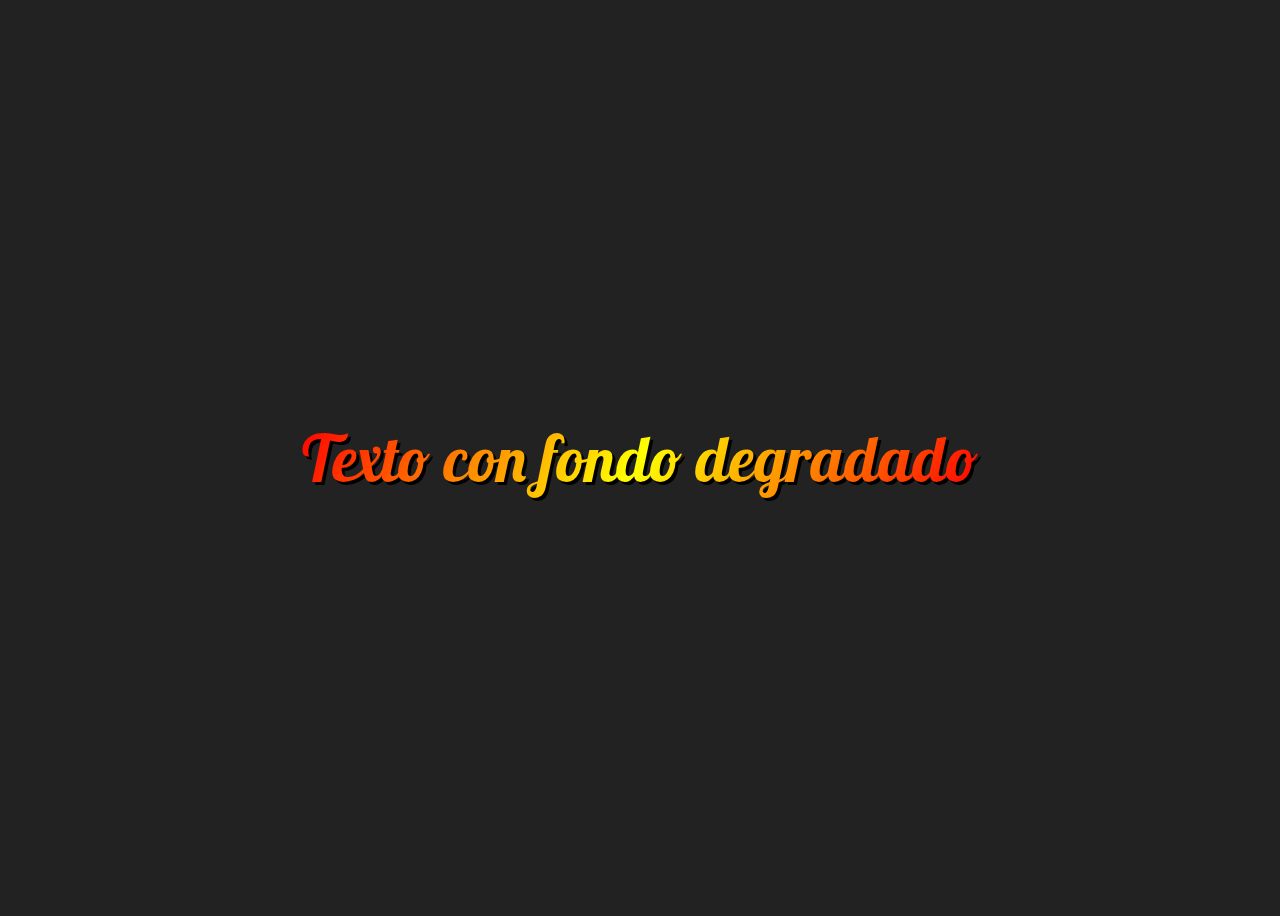
<file: index.html>
<!DOCTYPE html>
<html lang="es">
<head>
	<meta charset="UTF-8">
	<title>Texto Degradado</title>
	<link rel="stylesheet" href="css/estilos.css">
</head>
<body>

	<h1>Texto con fondo degradado</h1>
	
</body>
</html>
</file>
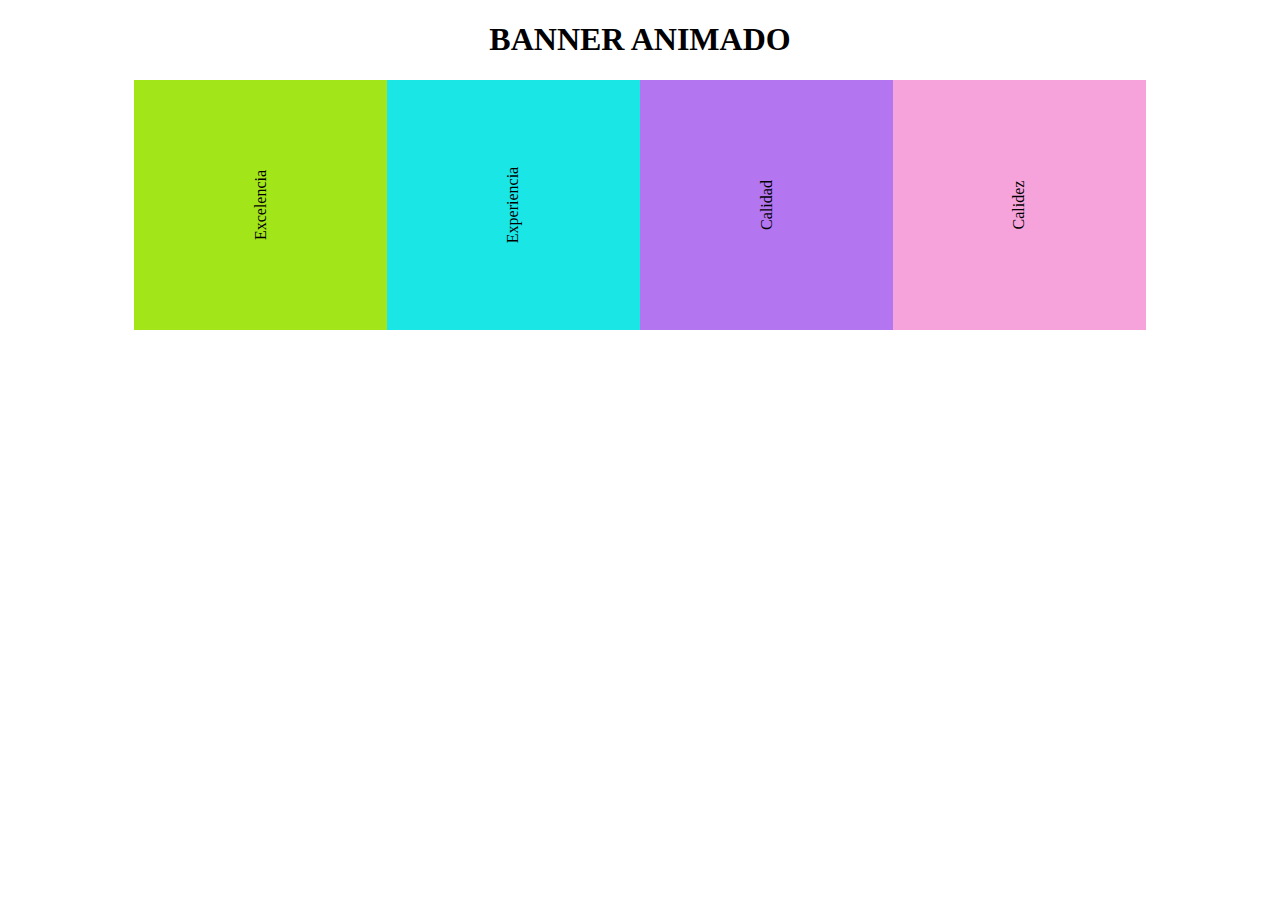
<file: banner-animado/index.html>
<!DOCTYPE html>
<html lang="en">
<head>
	<meta charset="UTF-8">
	<title>Banner Animado</title>

	<link rel="stylesheet" href="css/estilos.css">

</head>
<body>
	
	<center>
		<h1>BANNER ANIMADO</h1>
	</center>
	
	<div class="banner">
		<div class="item"><span>Excelencia</span></div>
		<div class="item"><span>Experiencia</span></div>
		<div class="item"><span>Calidad</span></div>
		<div class="item"><span>Calidez</span></div>
	</div>
	
</body>
</html>
</file>
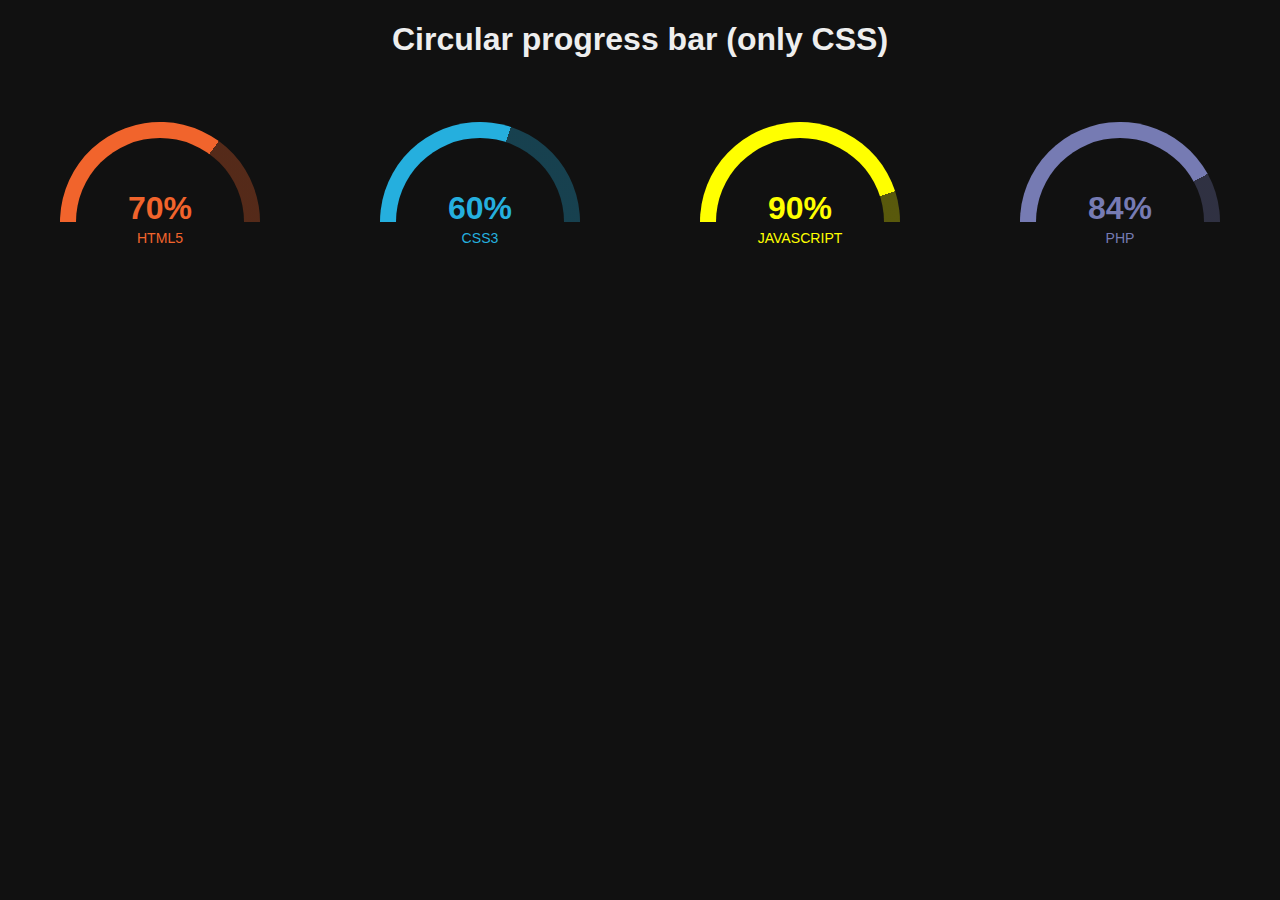
<file: circular-progress-bar/index.html>
<!DOCTYPE html>
<html lang="en">
<head>
	<meta charset="UTF-8">
	<title>Circular Progress Bar</title>

	<link rel="stylesheet" href="css/estilos.css">

</head>
<body>


	<h1>Circular progress bar (only CSS)
		<div class="skills-container">
			<div class="circular-progress html"></div>
			<div class="circular-progress css"></div>
			<div class="circular-progress javascript"></div>
			<div class="circular-progress php"></div>
		</div>
	</h1>
	
</body>
</html>
</file>
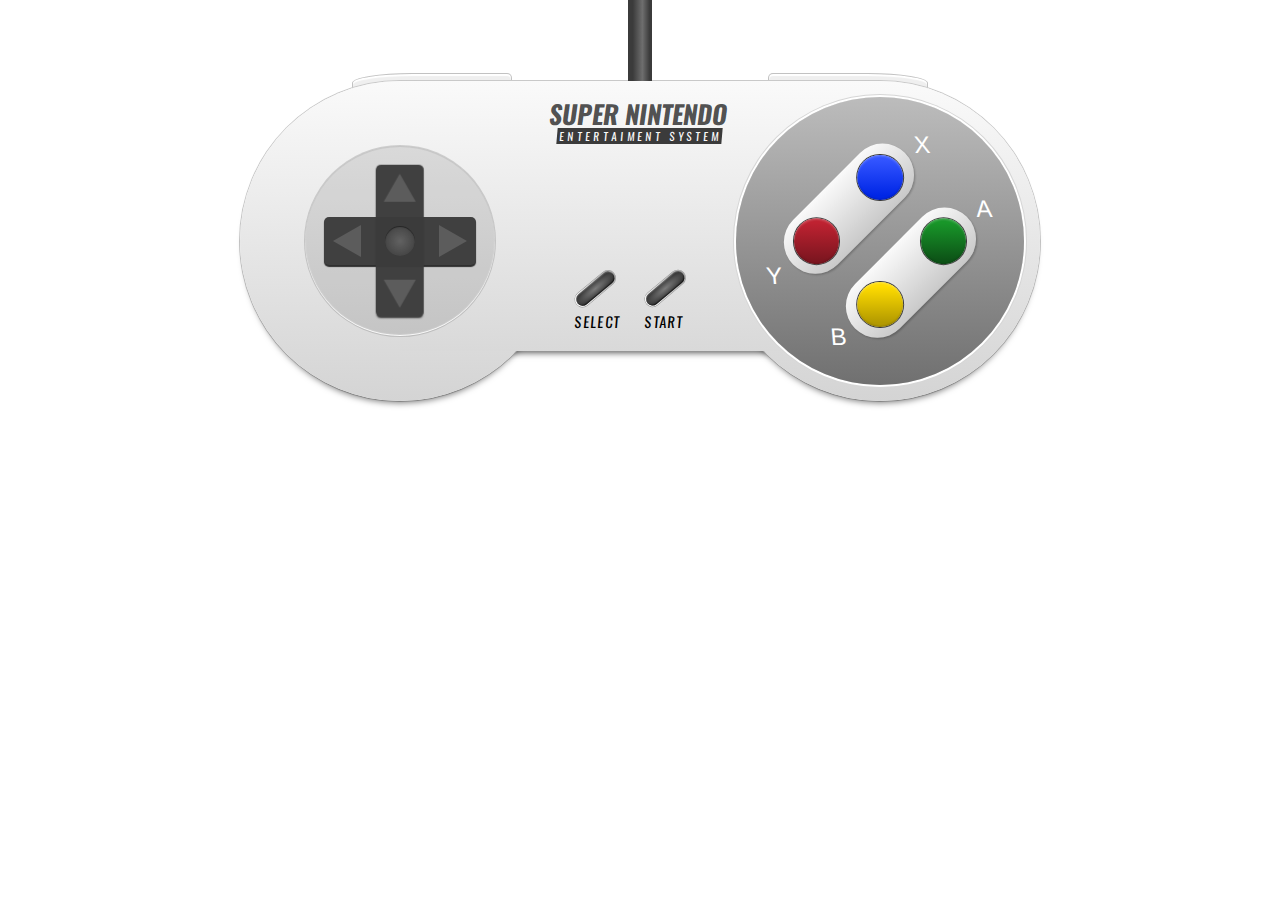
<file: css-control/index.html>
<!DOCTYPE html>
<html lang="en">
<head>
  <meta charset="UTF-8">
  <title>Control Play Station</title>

  <link rel="stylesheet" href="css/estilos.css">
  
</head>
<body>
  
  <div class="keypad">
    <div class="keypad__inner">
      <div class="keypad__title">Super Nintendo</div>
      <div class="keypad__subtitle">Entertaiment system</div>
      <div class="central-button-container select">
        <div class="central-button"></div>
        <p>Select</p>
      </div>
      <div class="central-button-container start">
        <div class="central-button"></div>
        <p>Start</p>
      </div>
    </div>
    <div class="pad-left">
      <div class="cross-x"></div>
      <div class="cross-y"></div>
      <div class="cross-middle"></div>
    </div>
    <div class="pad-right">
      <div class="circular-button a-button"></div>
      <div class="circular-button b-button"></div>
      <div class="circular-button x-button"></div>
      <div class="circular-button y-button"></div>
      <div class="ab-container circular-button-container"></div>
      <div class="xy-container circular-button-container"></div>
    </div>
    <div class="l-button top-button"></div>
    <div class="r-button top-button"></div>
    <div class="wire"></div>
  </div>

</body>
</html>
</file>
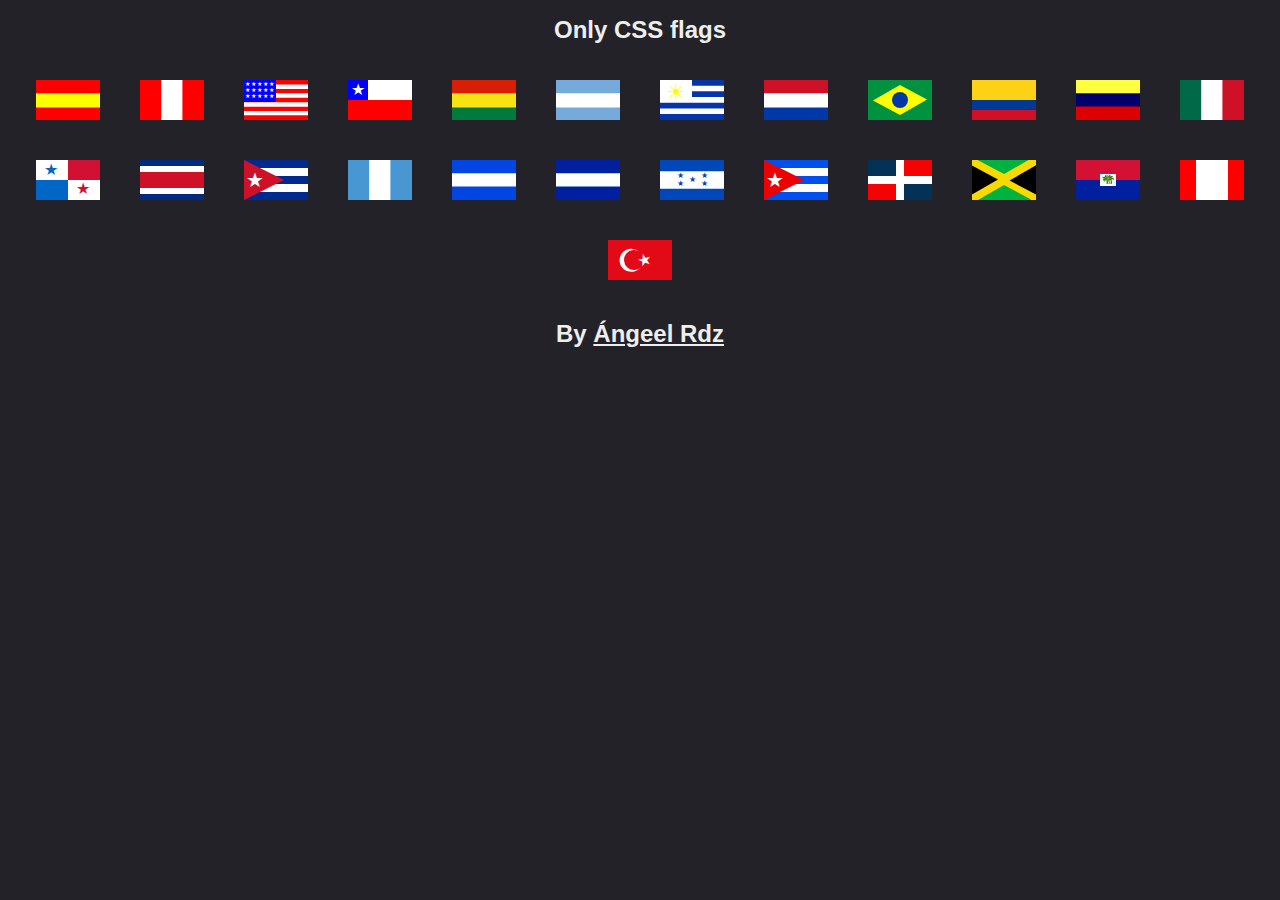
<file: css-flags/index.html>
<!DOCTYPE html>
<html lang="en">
<head>
	<meta charset="UTF-8">
	<title>CSS Flags</title>

	<link rel="stylesheet" href="css/estilos.css">
	
</head>
<body>


	<h1>Only CSS flags</h1>

	<div class="flags">
		<div class="flag spain"></div>
		<div class="flag peru"></div>
		<div class="flag usa"></div>
		<div class="flag chile"></div>
		<div class="flag bolivia"></div>
		<div class="flag argentina"></div>
		<div class="flag uruguay"></div>
		<div class="flag paraguay"></div>
		<div class="flag brasil"></div>
		<div class="flag colombia"></div>
		<div class="flag venezuela"></div>
		<div class="flag mexico"></div>
		<div class="flag panama"></div>
		<div class="flag costa-rica"></div>
		<div class="flag cuba"></div>
		<div class="flag guatemala"></div>
		<div class="flag nicaragua"></div>
		<div class="flag el-salvador"></div>
		<div class="flag honduras"></div>
		<div class="flag puerto-rico"></div>
		<div class="flag republica-dominicana"></div>
		<div class="flag jamaica"></div>
		<div class="flag haiti"></div>
		<div class="flag canada"></div>
		<div class="flag turkey"></div>
	</div>

	<h2>By <a href="#">Ángeel Rdz</a></h2>
	
</body>
</html>
</file>
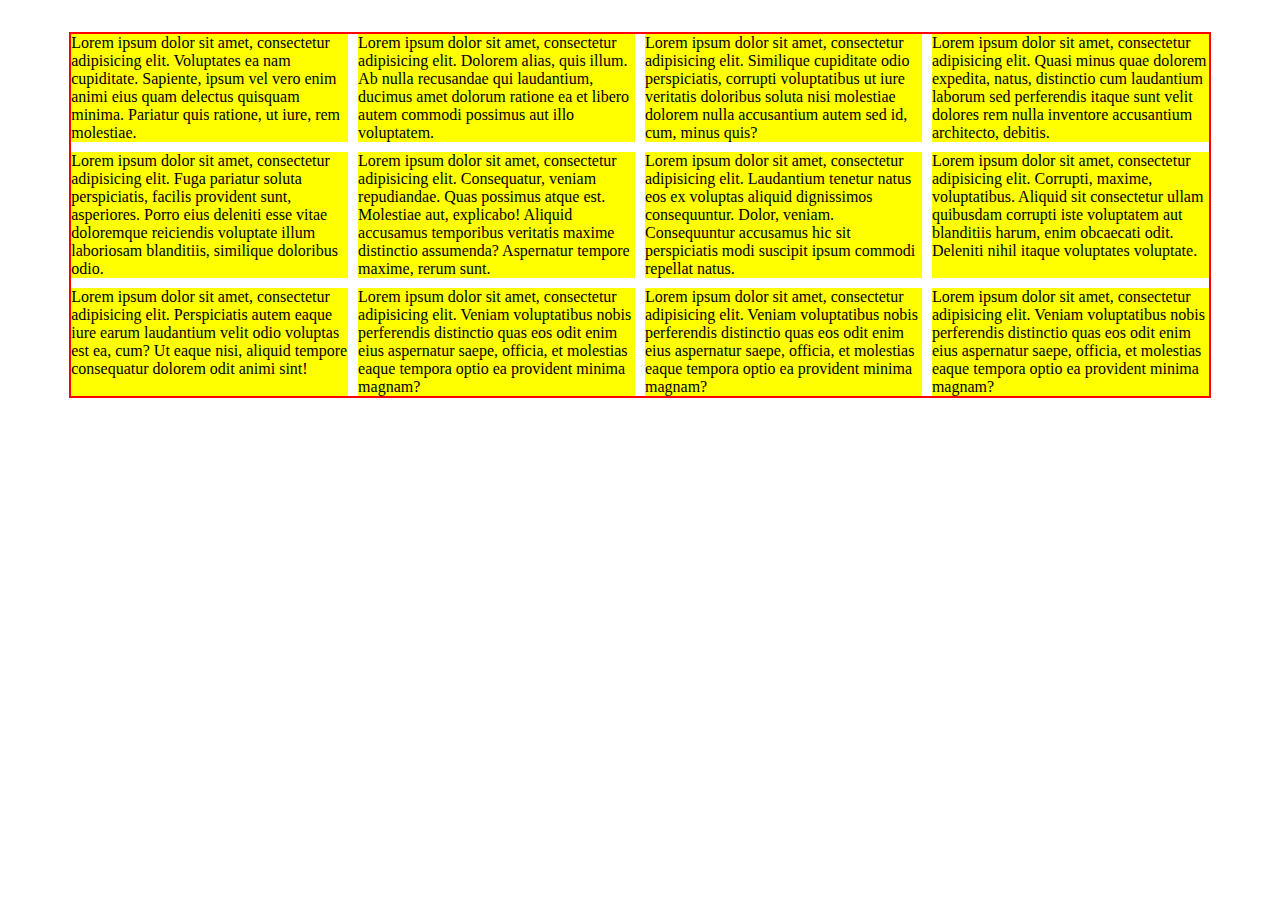
<file: css-grid/index.html>
<!DOCTYPE html>
<html lang="en">
<head>
	<meta charset="UTF-8">
	<title>CSS Grid</title>
	<meta content='width=device-width, initial-scale=1' name='viewport'>

	<link rel="stylesheet" href="css/estilos.css">
</head>
<body>
	<div class="super-container">
		<div class="container">
			<p>Lorem ipsum dolor sit amet, consectetur adipisicing elit. Voluptates ea nam cupiditate. Sapiente, ipsum vel vero enim animi eius quam delectus quisquam minima. Pariatur quis ratione, ut iure, rem molestiae.</p>
			<p>Lorem ipsum dolor sit amet, consectetur adipisicing elit. Dolorem alias, quis illum. Ab nulla recusandae qui laudantium, ducimus amet dolorum ratione ea et libero autem commodi possimus aut illo voluptatem.</p>
			<p>Lorem ipsum dolor sit amet, consectetur adipisicing elit. Similique cupiditate odio perspiciatis, corrupti voluptatibus ut iure veritatis doloribus soluta nisi molestiae dolorem nulla accusantium autem sed id, cum, minus quis?</p>
			<p>Lorem ipsum dolor sit amet, consectetur adipisicing elit. Quasi minus quae dolorem expedita, natus, distinctio cum laudantium laborum sed perferendis itaque sunt velit dolores rem nulla inventore accusantium architecto, debitis.</p>
			<p>Lorem ipsum dolor sit amet, consectetur adipisicing elit. Fuga pariatur soluta perspiciatis, facilis provident sunt, asperiores. Porro eius deleniti esse vitae doloremque reiciendis voluptate illum laboriosam blanditiis, similique doloribus odio.</p>
			<p>Lorem ipsum dolor sit amet, consectetur adipisicing elit. Consequatur, veniam repudiandae. Quas possimus atque est. Molestiae aut, explicabo! Aliquid accusamus temporibus veritatis maxime distinctio assumenda? Aspernatur tempore maxime, rerum sunt.</p>
			<p>Lorem ipsum dolor sit amet, consectetur adipisicing elit. Laudantium tenetur natus eos ex voluptas aliquid dignissimos consequuntur. Dolor, veniam. Consequuntur accusamus hic sit perspiciatis modi suscipit ipsum commodi repellat natus.</p>
			<p>Lorem ipsum dolor sit amet, consectetur adipisicing elit. Corrupti, maxime, voluptatibus. Aliquid sit consectetur ullam quibusdam corrupti iste voluptatem aut blanditiis harum, enim obcaecati odit. Deleniti nihil itaque voluptates voluptate.</p>
			<p>Lorem ipsum dolor sit amet, consectetur adipisicing elit. Perspiciatis autem eaque iure earum laudantium velit odio voluptas est ea, cum? Ut eaque nisi, aliquid tempore consequatur dolorem odit animi sint!</p>
			<p>Lorem ipsum dolor sit amet, consectetur adipisicing elit. Veniam voluptatibus nobis perferendis distinctio quas eos odit enim eius aspernatur saepe, officia, et molestias eaque tempora optio ea provident minima magnam?</p>
			<p>Lorem ipsum dolor sit amet, consectetur adipisicing elit. Veniam voluptatibus nobis perferendis distinctio quas eos odit enim eius aspernatur saepe, officia, et molestias eaque tempora optio ea provident minima magnam?</p>
			<p>Lorem ipsum dolor sit amet, consectetur adipisicing elit. Veniam voluptatibus nobis perferendis distinctio quas eos odit enim eius aspernatur saepe, officia, et molestias eaque tempora optio ea provident minima magnam?</p>
		</div>
	</div>
</body>
</html>
</file>
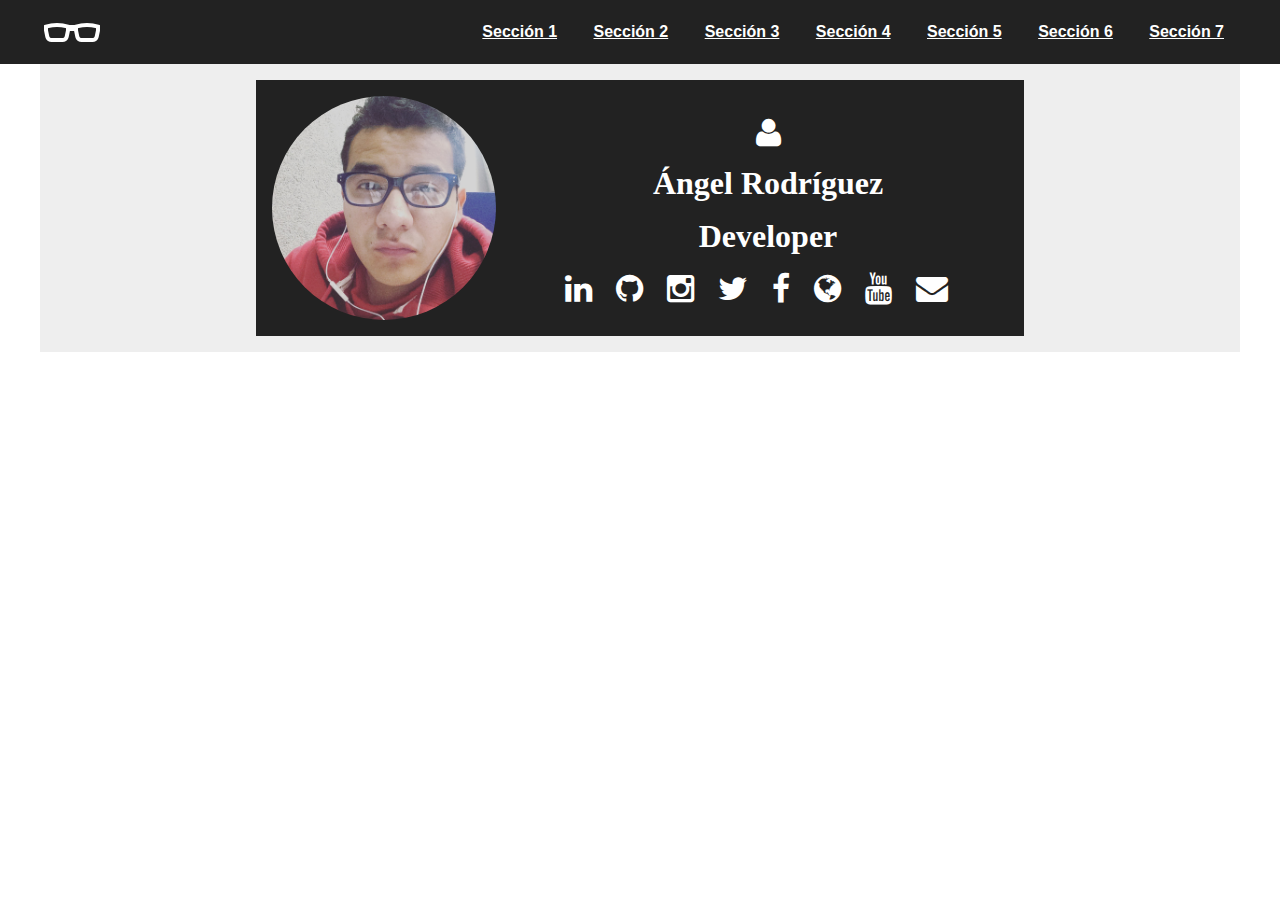
<file: css-menu/index.html>
<!DOCTYPE html>
<html lang="en">
<head>
    <meta charset="UTF-8">
    <title>Document</title>

    <link rel="stylesheet" href="css/estilos.css">

    <!--Fonts-->
    <link rel="stylesheet" media="screen" href="fonts/font-awesome/font-awesome.min.css">

</head>
<body>

<header class="Header"> 
    <section class="Header-container">
        <h1 class="Logo">
            <a href="#" class="Logo-link">Logo</a>
        </h1>
        <a href="#" class="Panel-button">Hamburguesa</a>
        <article class="Panel">
            <nav class="Menu">
                <ul class="Menu-listItem">
                    <li class="Menu-item"><a href="" class="Menu-link">Sección 1</a></li>
                    <li class="Menu-item"><a href="" class="Menu-link">Sección 2</a></li>
                    <li class="Menu-item"><a href="" class="Menu-link">Sección 3</a></li>
                    <li class="Menu-item"><a href="" class="Menu-link">Sección 4</a></li>
                    <li class="Menu-item"><a href="" class="Menu-link">Sección 5</a></li>
                    <li class="Menu-item"><a href="" class="Menu-link">Sección 6</a></li>
                    <li class="Menu-item"><a href="" class="Menu-link">Sección 7</a></li>
                </ul>
            </nav>
        </article>
    </section>
</header>
<Main class="Main">
    <article class="Main-container">            
        <figure class="Card">
            <img src="img/imagen.jpg" class="Card-image">
            <figcaption class="Card-data">
                <p class="Card-name">
                    <i class="fa fa-user"></i>
                    <span>Ángel Rodríguez</span>
                    <span>Developer</span>
                </p>
                <p class="Card-socialMedia">
                    <a href="https://www.linkedin.com/in/jonmircha/" class="Card-link" target="_blank"><i class="fa fa-linkedin"></i></a>
                    <a href="https://github.com/jonmircha" class="Card-link" target="_blank"><i class="fa fa-github"></i></a>
                    <a href="https://www.instagram.com/jonmircha/" class="Card-link" target="_blank"><i class="fa fa-instagram"></i></a>
                    <a href="https://twitter.com/@jonmircha" class="Card-link" target="_blank"><i class="fa fa-twitter"></i></a>
                    <a href="https://www.facebook.com/jonmircha" class="Card-link" target="_blank"><i class="fa fa-facebook"></i></a>
                    <a href="http://jonmircha.com" class="Card-link" target="_blank"><i class="fa fa-globe"></i></a>
                    <a href="#" class="Card-link" target="_blank"><i class="fa fa-youtube"></i></a>
                    <a href="mailto:portang1409@gmail.com" class="Card-link" target="_blank"><i class="fa fa-envelope"></i></a>
                    <a href="tel:5215518388261" class="Card-link" target="_blank"><i class="fa fa-whatsapp"></i></a>
                </p>        
            </figcaption>
        </figure>
    </article>
</Main>

<script type="text/javascript" src="js/funcion.js"></script>
    
</body>
</html>
</file>
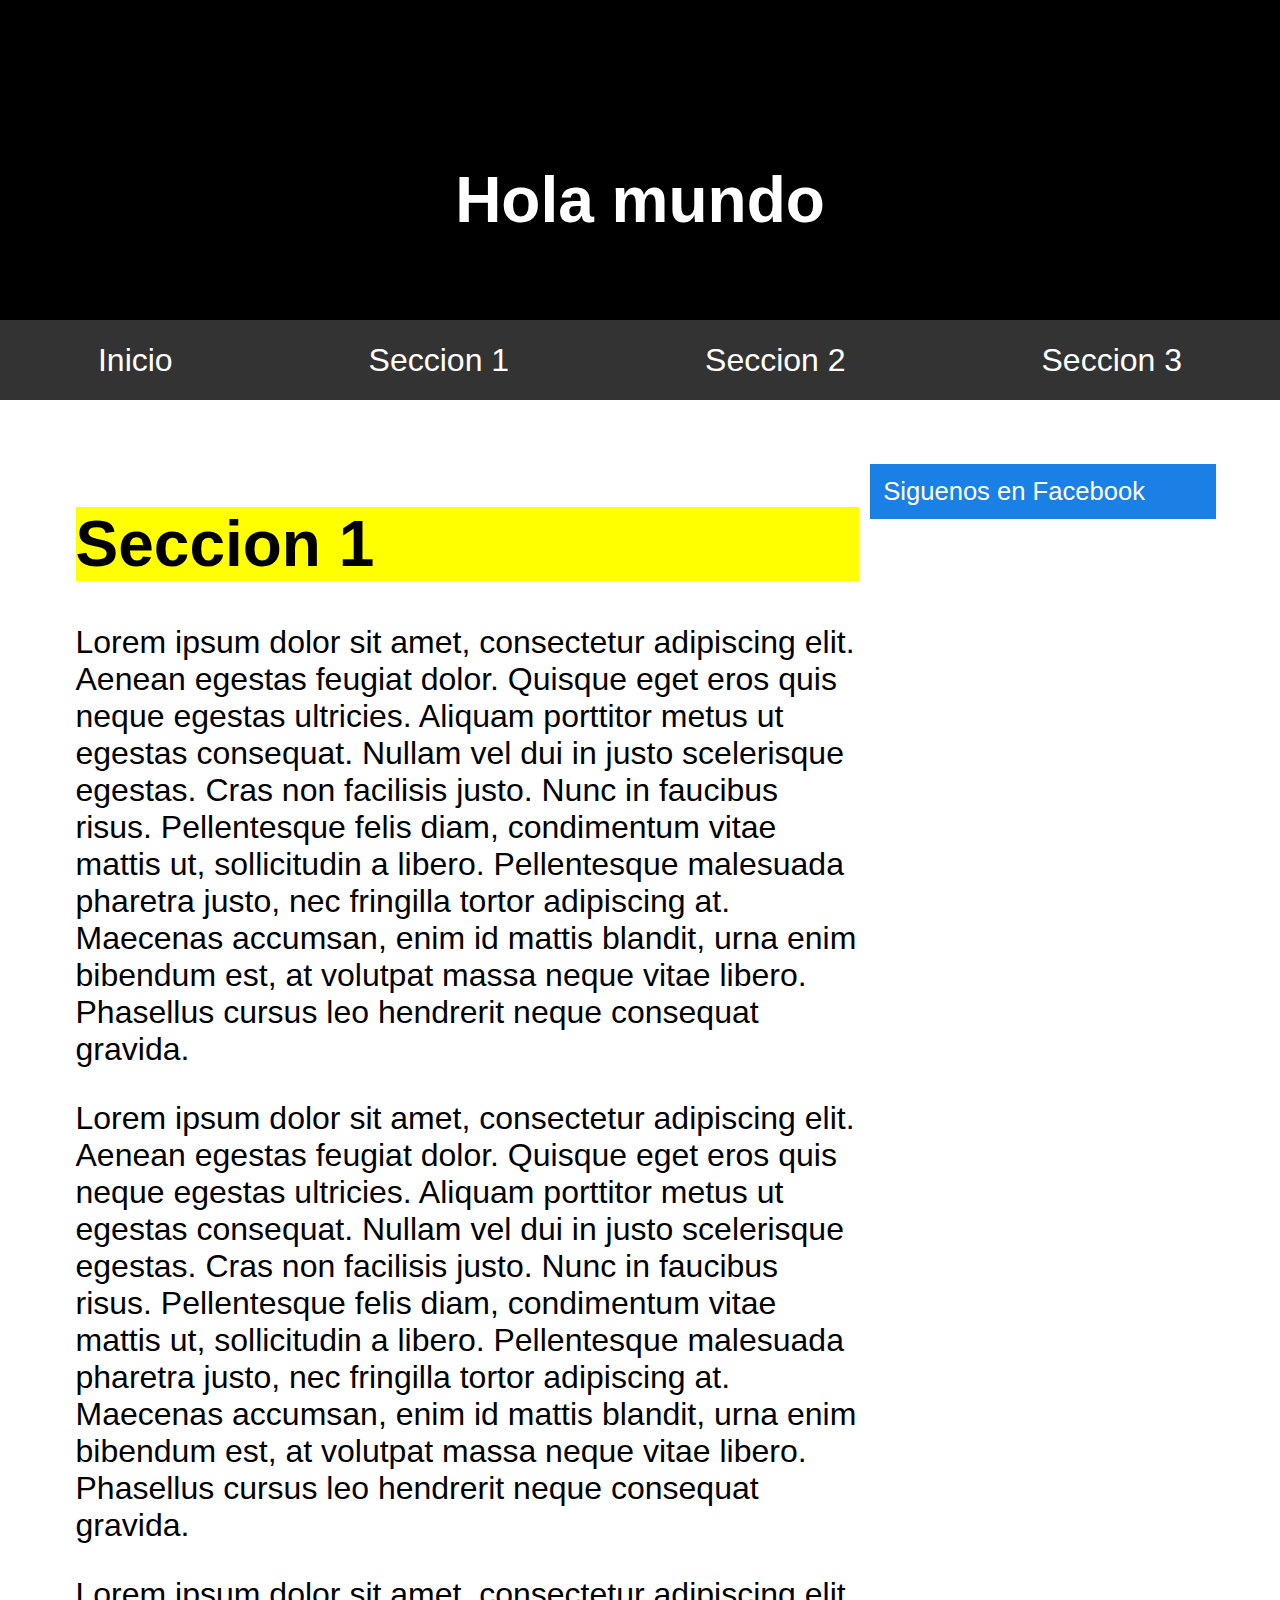
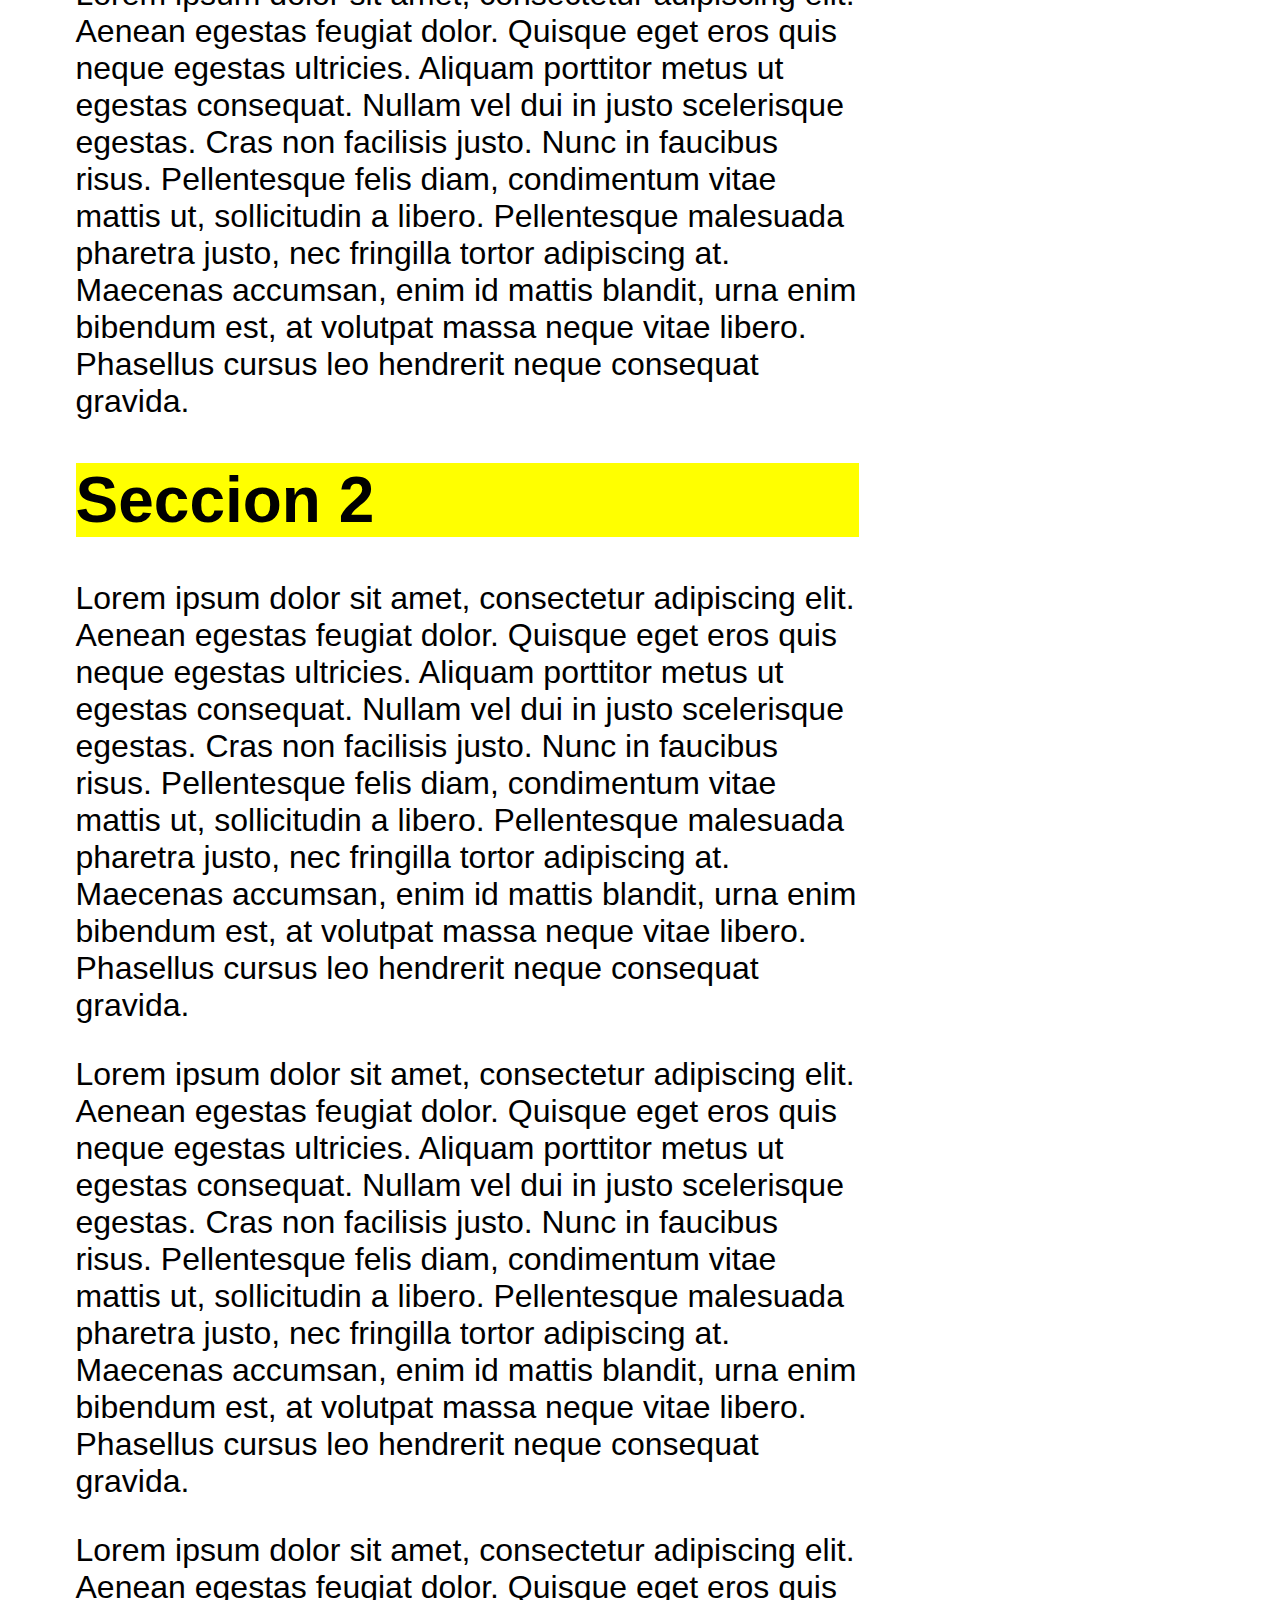
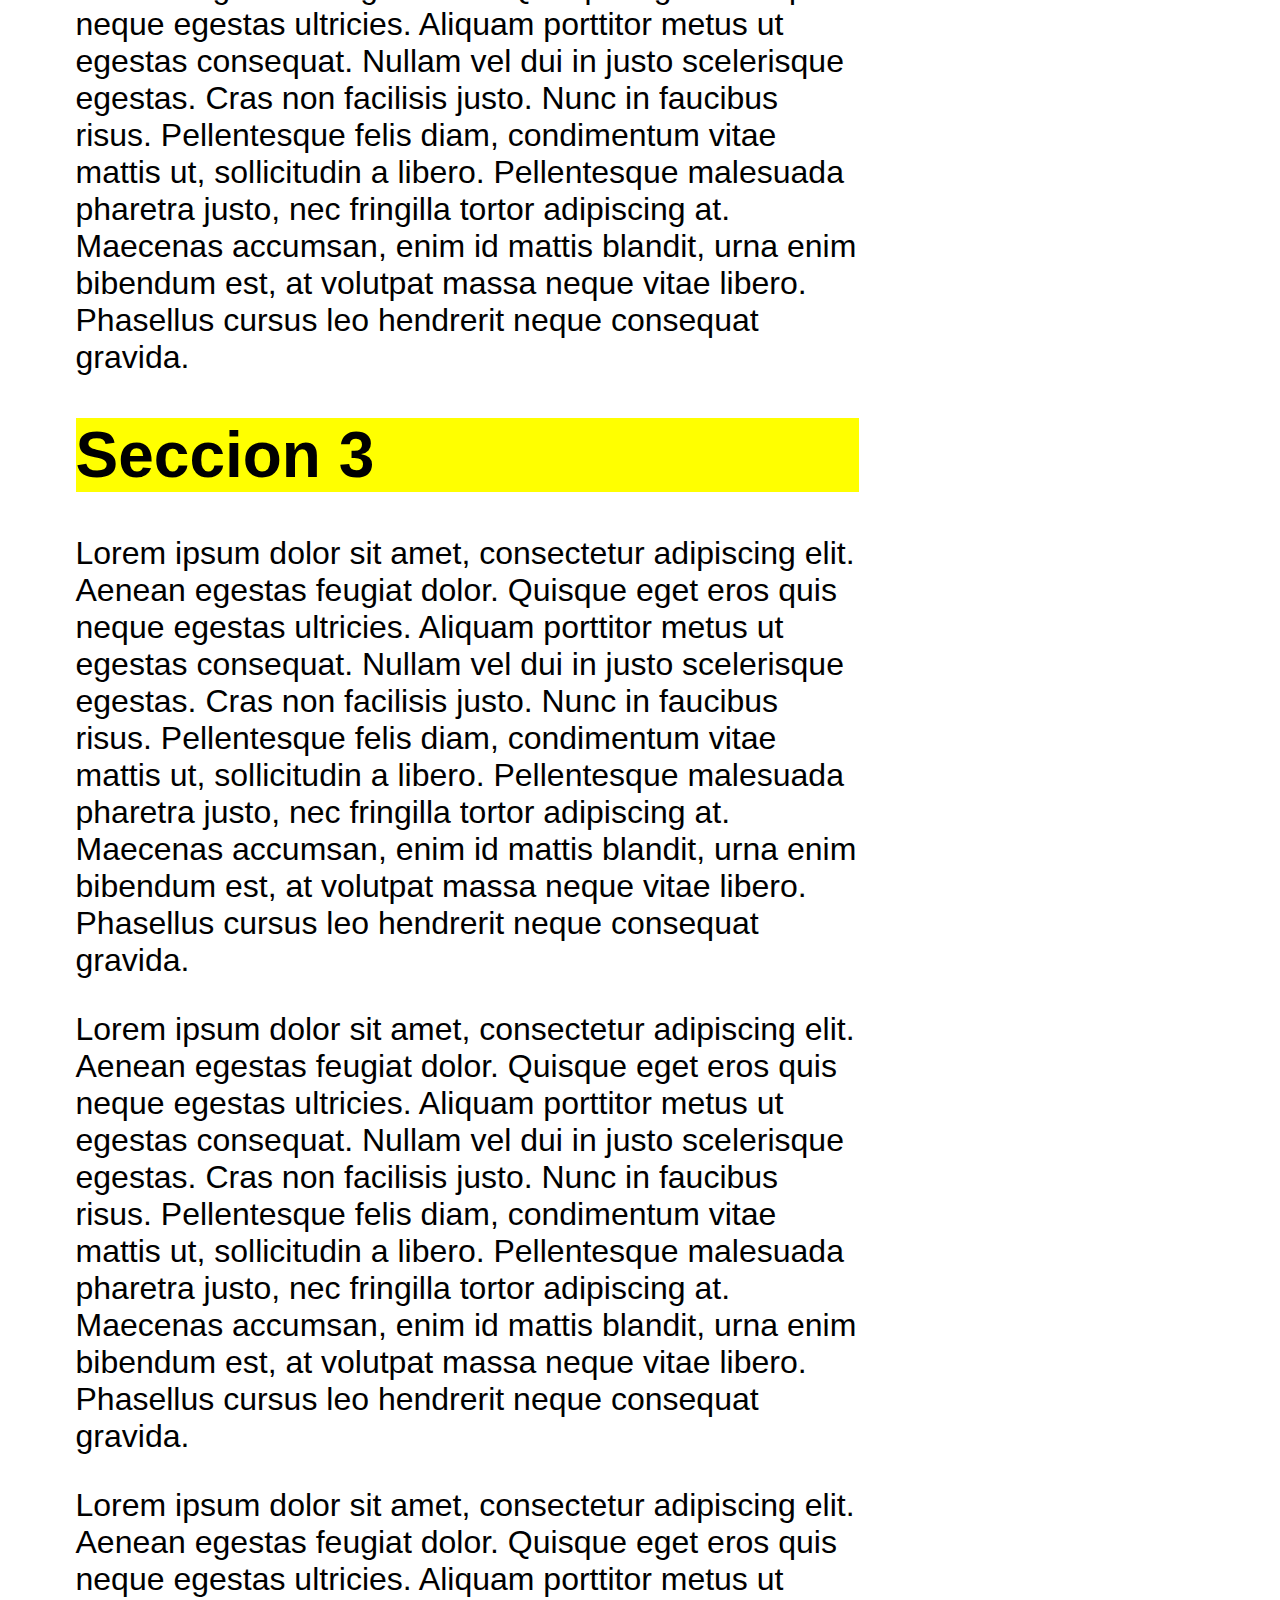
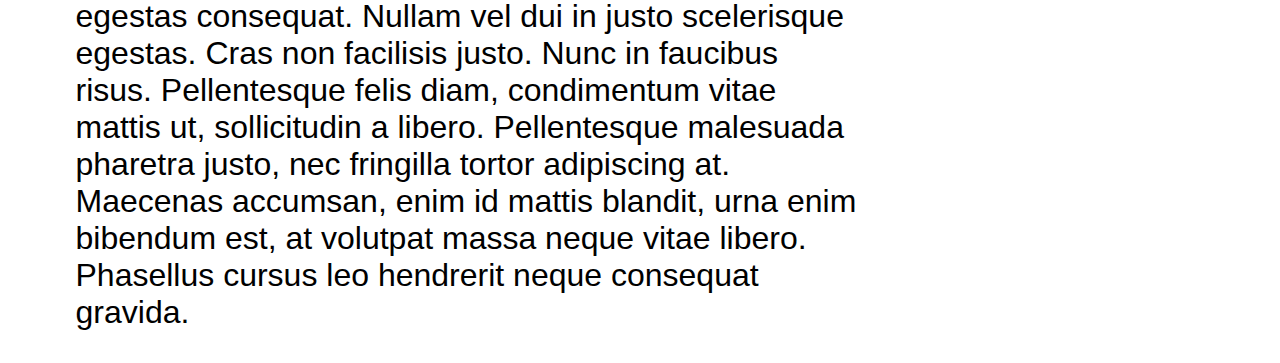
<file: efecto-scroll/index.html>
<!DOCTYPE html>
<html lang="en">
<head>
	<meta charset="UTF-8">
	<title>Efecto Scroll</title>

	<link rel="stylesheet" href="css/estilos.css">

</head>
<body>


  <header class="page__header">
    <h1 class="mainTitle">Hola mundo</h1>
    <ul class="mainMenu" id="mainMenu">
      <li class="mainMenu__item"><a class="mainMenu__link" href="#">Inicio</a></li>
      <li class="mainMenu__item"><a class="mainMenu__link" href="#section-1">Seccion 1</a></li>
      <li class="mainMenu__item"><a class="mainMenu__link" href="#section-2">Seccion 2</a></li>
      <li class="mainMenu__item"><a class="mainMenu__link" href="#section-3">Seccion 3</a></li>
    </ul>
  </header>

  <div class="main-container">
  <main class="page__main">
    <section class="page__section" id="section-1">
      <h1 class="section__title">Seccion 1</h1>
      <p>Lorem ipsum dolor sit amet, consectetur adipiscing elit. Aenean egestas feugiat dolor. Quisque eget eros quis neque egestas ultricies. Aliquam porttitor metus ut egestas consequat. Nullam vel dui in justo scelerisque egestas. Cras non facilisis justo. Nunc in faucibus risus. Pellentesque felis diam, condimentum vitae mattis ut, sollicitudin a libero. Pellentesque malesuada pharetra justo, nec fringilla tortor adipiscing at. Maecenas accumsan, enim id mattis blandit, urna enim bibendum est, at volutpat massa neque vitae libero. Phasellus cursus leo hendrerit neque consequat gravida.</p>
      <p>Lorem ipsum dolor sit amet, consectetur adipiscing elit. Aenean egestas feugiat dolor. Quisque eget eros quis neque egestas ultricies. Aliquam porttitor metus ut egestas consequat. Nullam vel dui in justo scelerisque egestas. Cras non facilisis justo. Nunc in faucibus risus. Pellentesque felis diam, condimentum vitae mattis ut, sollicitudin a libero. Pellentesque malesuada pharetra justo, nec fringilla tortor adipiscing at. Maecenas accumsan, enim id mattis blandit, urna enim bibendum est, at volutpat massa neque vitae libero. Phasellus cursus leo hendrerit neque consequat gravida.</p>
      <p>Lorem ipsum dolor sit amet, consectetur adipiscing elit. Aenean egestas feugiat dolor. Quisque eget eros quis neque egestas ultricies. Aliquam porttitor metus ut egestas consequat. Nullam vel dui in justo scelerisque egestas. Cras non facilisis justo. Nunc in faucibus risus. Pellentesque felis diam, condimentum vitae mattis ut, sollicitudin a libero. Pellentesque malesuada pharetra justo, nec fringilla tortor adipiscing at. Maecenas accumsan, enim id mattis blandit, urna enim bibendum est, at volutpat massa neque vitae libero. Phasellus cursus leo hendrerit neque consequat gravida.</p>
    </section>
    <section class="page__section" id="section-2">
      <h1 class="section__title">Seccion 2</h1>
      <p>Lorem ipsum dolor sit amet, consectetur adipiscing elit. Aenean egestas feugiat dolor. Quisque eget eros quis neque egestas ultricies. Aliquam porttitor metus ut egestas consequat. Nullam vel dui in justo scelerisque egestas. Cras non facilisis justo. Nunc in faucibus risus. Pellentesque felis diam, condimentum vitae mattis ut, sollicitudin a libero. Pellentesque malesuada pharetra justo, nec fringilla tortor adipiscing at. Maecenas accumsan, enim id mattis blandit, urna enim bibendum est, at volutpat massa neque vitae libero. Phasellus cursus leo hendrerit neque consequat gravida.</p>
      <p>Lorem ipsum dolor sit amet, consectetur adipiscing elit. Aenean egestas feugiat dolor. Quisque eget eros quis neque egestas ultricies. Aliquam porttitor metus ut egestas consequat. Nullam vel dui in justo scelerisque egestas. Cras non facilisis justo. Nunc in faucibus risus. Pellentesque felis diam, condimentum vitae mattis ut, sollicitudin a libero. Pellentesque malesuada pharetra justo, nec fringilla tortor adipiscing at. Maecenas accumsan, enim id mattis blandit, urna enim bibendum est, at volutpat massa neque vitae libero. Phasellus cursus leo hendrerit neque consequat gravida.</p>
      <p>Lorem ipsum dolor sit amet, consectetur adipiscing elit. Aenean egestas feugiat dolor. Quisque eget eros quis neque egestas ultricies. Aliquam porttitor metus ut egestas consequat. Nullam vel dui in justo scelerisque egestas. Cras non facilisis justo. Nunc in faucibus risus. Pellentesque felis diam, condimentum vitae mattis ut, sollicitudin a libero. Pellentesque malesuada pharetra justo, nec fringilla tortor adipiscing at. Maecenas accumsan, enim id mattis blandit, urna enim bibendum est, at volutpat massa neque vitae libero. Phasellus cursus leo hendrerit neque consequat gravida.</p>
    </section>
    <section class="page__section" id="section-3">
      <h1 class="section__title">Seccion 3</h1>
      <p>Lorem ipsum dolor sit amet, consectetur adipiscing elit. Aenean egestas feugiat dolor. Quisque eget eros quis neque egestas ultricies. Aliquam porttitor metus ut egestas consequat. Nullam vel dui in justo scelerisque egestas. Cras non facilisis justo. Nunc in faucibus risus. Pellentesque felis diam, condimentum vitae mattis ut, sollicitudin a libero. Pellentesque malesuada pharetra justo, nec fringilla tortor adipiscing at. Maecenas accumsan, enim id mattis blandit, urna enim bibendum est, at volutpat massa neque vitae libero. Phasellus cursus leo hendrerit neque consequat gravida.</p>
      <p>Lorem ipsum dolor sit amet, consectetur adipiscing elit. Aenean egestas feugiat dolor. Quisque eget eros quis neque egestas ultricies. Aliquam porttitor metus ut egestas consequat. Nullam vel dui in justo scelerisque egestas. Cras non facilisis justo. Nunc in faucibus risus. Pellentesque felis diam, condimentum vitae mattis ut, sollicitudin a libero. Pellentesque malesuada pharetra justo, nec fringilla tortor adipiscing at. Maecenas accumsan, enim id mattis blandit, urna enim bibendum est, at volutpat massa neque vitae libero. Phasellus cursus leo hendrerit neque consequat gravida.</p>
      <p>Lorem ipsum dolor sit amet, consectetur adipiscing elit. Aenean egestas feugiat dolor. Quisque eget eros quis neque egestas ultricies. Aliquam porttitor metus ut egestas consequat. Nullam vel dui in justo scelerisque egestas. Cras non facilisis justo. Nunc in faucibus risus. Pellentesque felis diam, condimentum vitae mattis ut, sollicitudin a libero. Pellentesque malesuada pharetra justo, nec fringilla tortor adipiscing at. Maecenas accumsan, enim id mattis blandit, urna enim bibendum est, at volutpat massa neque vitae libero. Phasellus cursus leo hendrerit neque consequat gravida.</p>
    </section>
  </main>
  <aside class="page__sidebar">
    <div class="siguenos" id="siguenos">
      Siguenos en Facebook
    </div>
  </aside>
  </div>
  <script src="js/scripts.js"></script>


	
</body>
</html>
</file>
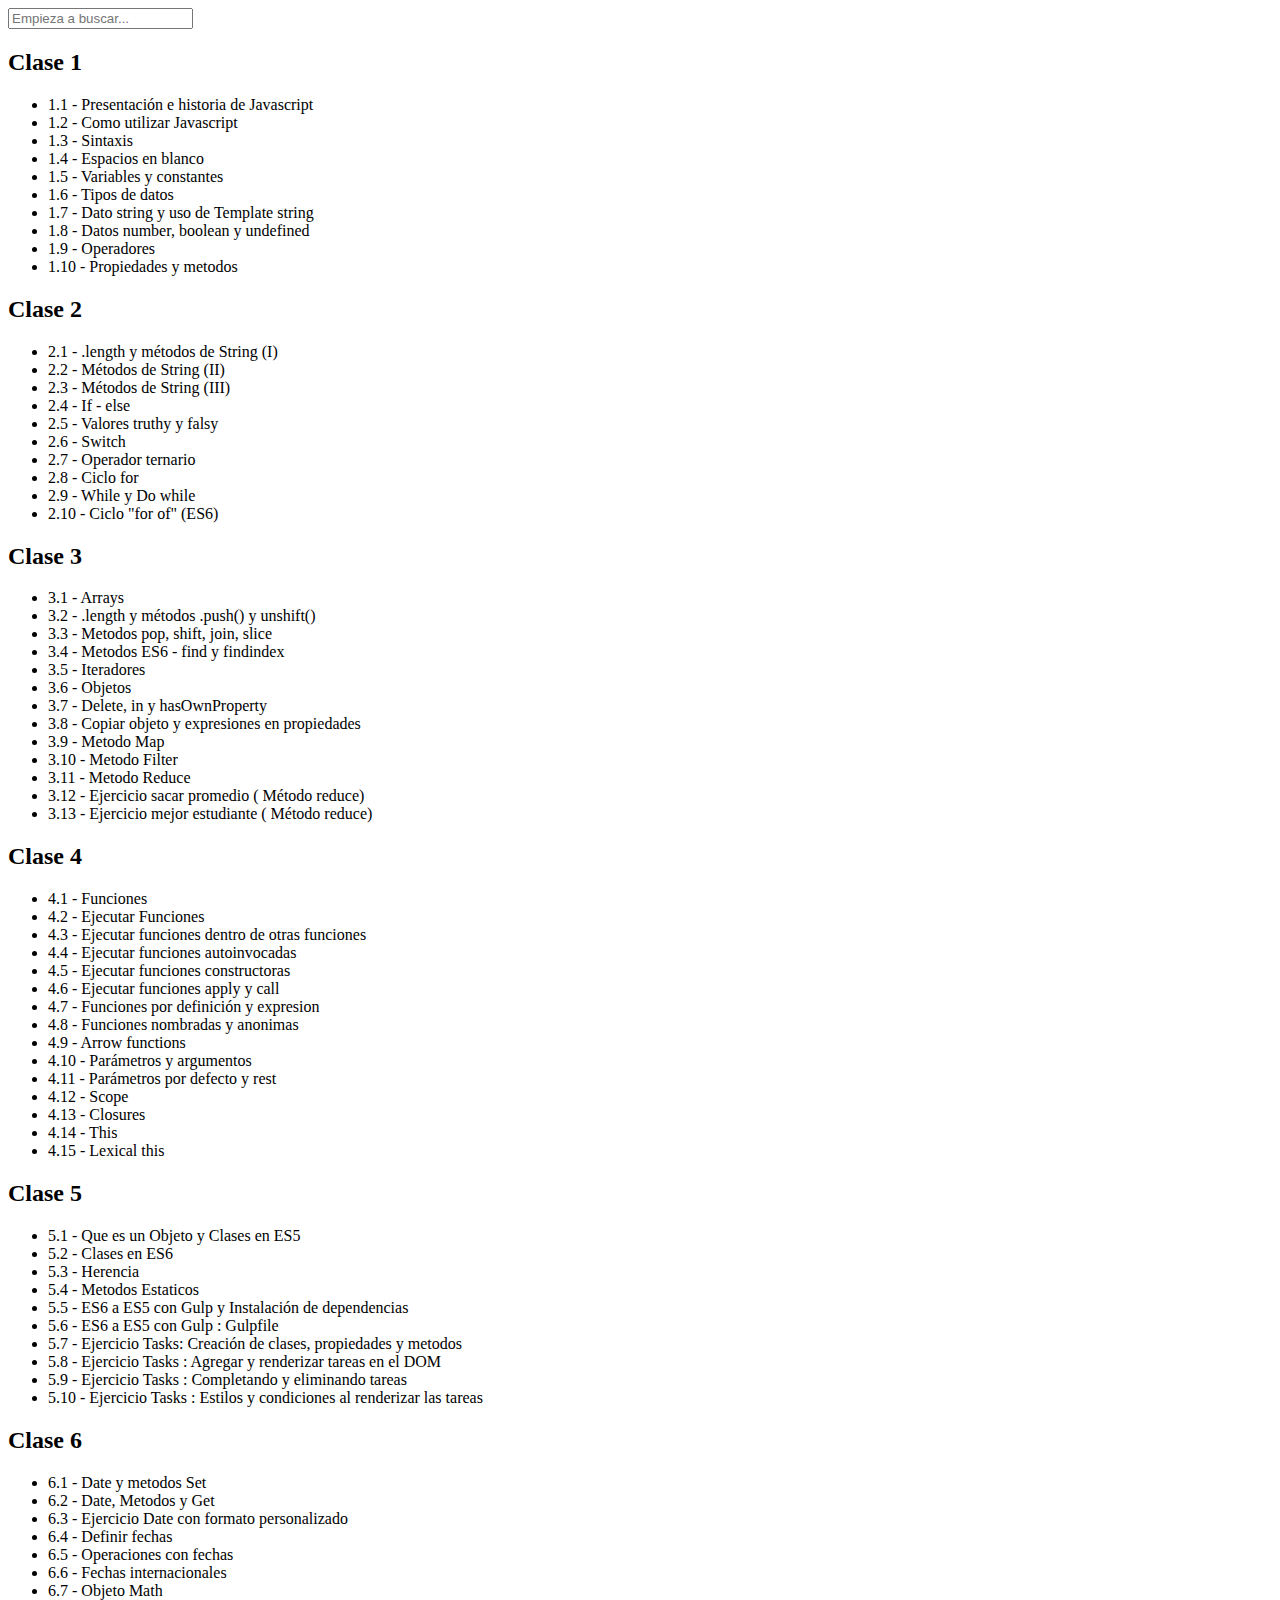
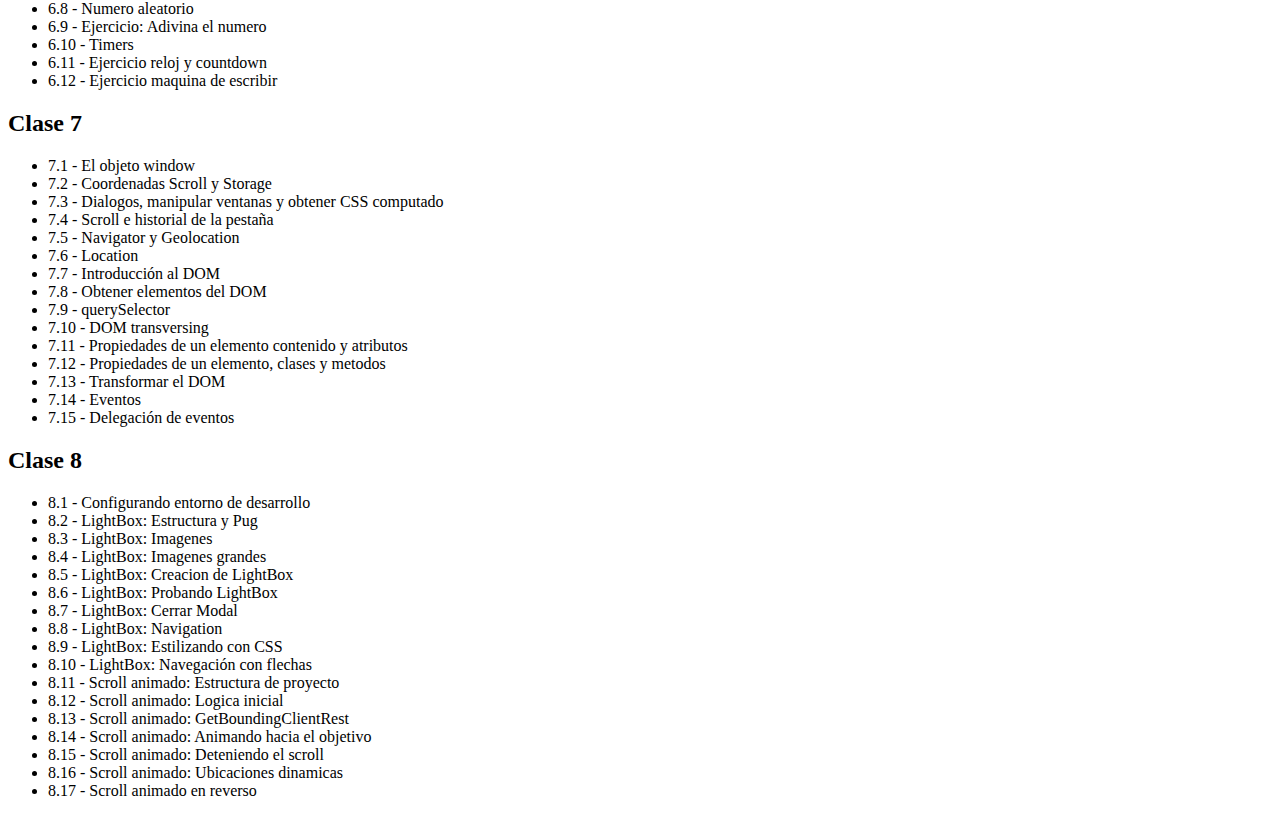
<file: filtros-js/index.html>
<!DOCTYPE html>
<html lang="en">
<head>
	<meta charset="UTF-8">
	<title>Filtros JS</title>
</head>
<body>

<input placeholder="Empieza a buscar..." id="searchInput">

<div class="content">
  <article class="class-item">
    <h2 class="class-item__title">Clase 1</h2>
    <ul class="class-item__fragments-container">
      <li class="class-item__fragment">1.1 - Presentación e historia de Javascript
      <li class="class-item__fragment">1.2 - Como utilizar Javascript
      <li class="class-item__fragment">1.3 - Sintaxis
      <li class="class-item__fragment">1.4 - Espacios en blanco
      <li class="class-item__fragment">1.5 - Variables y constantes
      <li class="class-item__fragment">1.6 - Tipos de datos
      <li class="class-item__fragment">1.7 - Dato string y uso de Template string
      <li class="class-item__fragment">1.8 - Datos number, boolean y undefined
      <li class="class-item__fragment">1.9 - Operadores
      <li class="class-item__fragment">1.10 - Propiedades y metodos
    </ul>
  </article>
  <article class="class-item">
    <h2 class="class-item__title">Clase 2</h2>
    <ul class="class-item__fragments-container">
      <li class="class-item__fragment">2.1 - .length y métodos de String (I)
      <li class="class-item__fragment">2.2 - Métodos de String (II)
      <li class="class-item__fragment">2.3 - Métodos de String (III)
      <li class="class-item__fragment">2.4 - If - else
      <li class="class-item__fragment">2.5 - Valores truthy y falsy
      <li class="class-item__fragment">2.6 - Switch
      <li class="class-item__fragment">2.7 - Operador ternario
      <li class="class-item__fragment">2.8 - Ciclo for
      <li class="class-item__fragment">2.9 - While y Do while
      <li class="class-item__fragment">2.10 - Ciclo "for of" (ES6)
    </ul>
  </article>
  <article class="class-item">
    <h2 class="class-item__title">Clase 3</h2>
    <ul class="class-item__fragments-container">
      <li class="class-item__fragment">3.1 - Arrays
      <li class="class-item__fragment">3.2 - .length y métodos .push() y unshift()
      <li class="class-item__fragment">3.3 - Metodos pop, shift, join, slice
      <li class="class-item__fragment">3.4 - Metodos ES6 - find y findindex
      <li class="class-item__fragment">3.5 - Iteradores
      <li class="class-item__fragment">3.6 - Objetos
      <li class="class-item__fragment">3.7 - Delete, in y hasOwnProperty
      <li class="class-item__fragment">3.8 - Copiar objeto y expresiones en propiedades
      <li class="class-item__fragment">3.9 - Metodo Map
      <li class="class-item__fragment">3.10 - Metodo Filter
      <li class="class-item__fragment">3.11 - Metodo Reduce
      <li class="class-item__fragment">3.12 - Ejercicio sacar promedio ( Método reduce)
      <li class="class-item__fragment">3.13 - Ejercicio mejor estudiante ( Método reduce)
    </ul>
  </article>
  <article class="class-item">
   <h2 class="class-item__title">Clase 4</h2>
    <ul class="class-item__fragments-container">
      <li class="class-item__fragment">4.1 - Funciones
      <li class="class-item__fragment">4.2 - Ejecutar Funciones
      <li class="class-item__fragment">4.3 - Ejecutar funciones dentro de otras funciones
      <li class="class-item__fragment">4.4 - Ejecutar funciones autoinvocadas
      <li class="class-item__fragment">4.5 - Ejecutar funciones constructoras
      <li class="class-item__fragment">4.6 - Ejecutar funciones apply y call
      <li class="class-item__fragment">4.7 - Funciones por definición y expresion
      <li class="class-item__fragment">4.8 - Funciones nombradas y anonimas
      <li class="class-item__fragment">4.9 - Arrow functions
      <li class="class-item__fragment">4.10 - Parámetros y argumentos
      <li class="class-item__fragment">4.11 - Parámetros por defecto y rest
      <li class="class-item__fragment">4.12 - Scope
      <li class="class-item__fragment">4.13 - Closures
      <li class="class-item__fragment">4.14 - This
      <li class="class-item__fragment">4.15 - Lexical this
    </ul>
  </article>
  <article class="class-item">
    <h2 class="class-item__title">Clase 5</h2>
    <ul class="class-item__fragments-container">
      <li class="class-item__fragment">5.1 - Que es un Objeto y Clases en ES5
      <li class="class-item__fragment">5.2 - Clases en ES6
      <li class="class-item__fragment">5.3 - Herencia
      <li class="class-item__fragment">5.4 - Metodos Estaticos
      <li class="class-item__fragment">5.5 - ES6 a ES5 con Gulp y Instalación de dependencias
      <li class="class-item__fragment">5.6 - ES6 a ES5 con Gulp : Gulpfile
      <li class="class-item__fragment">5.7 - Ejercicio Tasks: Creación de clases, propiedades y metodos
      <li class="class-item__fragment">5.8 - Ejercicio Tasks : Agregar y renderizar tareas en el DOM
      <li class="class-item__fragment">5.9 - Ejercicio Tasks : Completando y eliminando tareas
      <li class="class-item__fragment">5.10 - Ejercicio Tasks : Estilos y condiciones al renderizar las tareas
    </ul>
  </article>
  <article class="class-item">
    <h2 class="class-item__title">Clase 6</h2>
    <ul class="class-item__fragments-container">
      <li class="class-item__fragment">6.1 - Date y metodos Set
      <li class="class-item__fragment">6.2 - Date, Metodos y Get
      <li class="class-item__fragment">6.3 - Ejercicio Date con formato personalizado
      <li class="class-item__fragment">6.4 - Definir fechas
      <li class="class-item__fragment">6.5 - Operaciones con fechas
      <li class="class-item__fragment">6.6 - Fechas internacionales
      <li class="class-item__fragment">6.7 - Objeto Math
      <li class="class-item__fragment">6.8 - Numero aleatorio
      <li class="class-item__fragment">6.9 - Ejercicio: Adivina el numero
      <li class="class-item__fragment">6.10 - Timers
      <li class="class-item__fragment">6.11 - Ejercicio reloj y countdown
      <li class="class-item__fragment">6.12 - Ejercicio maquina de escribir
    </ul>
  </article>
  <article class="class-item">
    <h2 class="class-item__title">Clase 7</h2>
    <ul class="class-item__fragments-container">
      <li class="class-item__fragment">7.1 - El objeto window
      <li class="class-item__fragment">7.2 - Coordenadas Scroll y Storage
      <li class="class-item__fragment">7.3 - Dialogos, manipular ventanas y obtener CSS computado
      <li class="class-item__fragment">7.4 - Scroll e historial de la pestaña
      <li class="class-item__fragment">7.5 - Navigator y Geolocation
      <li class="class-item__fragment">7.6 - Location
      <li class="class-item__fragment">7.7 - Introducción al DOM
      <li class="class-item__fragment">7.8 - Obtener elementos del DOM
      <li class="class-item__fragment">7.9 - querySelector
      <li class="class-item__fragment">7.10 - DOM transversing
      <li class="class-item__fragment">7.11 - Propiedades de un elemento contenido y atributos
      <li class="class-item__fragment">7.12 - Propiedades de un elemento, clases y metodos
      <li class="class-item__fragment">7.13 - Transformar el DOM
      <li class="class-item__fragment">7.14 - Eventos
      <li class="class-item__fragment">7.15 - Delegación de eventos
    </ul>
  </article>
  <article class="class-item">
    <h2 class="class-item__title">Clase 8</h2>
    <ul class="class-item__fragments-container">
      <li class="class-item__fragment">8.1 - Configurando entorno de desarrollo
      <li class="class-item__fragment">8.2 - LightBox: Estructura y Pug
      <li class="class-item__fragment">8.3 - LightBox: Imagenes
      <li class="class-item__fragment">8.4 - LightBox: Imagenes grandes
      <li class="class-item__fragment">8.5 - LightBox: Creacion de LightBox
      <li class="class-item__fragment">8.6 - LightBox: Probando LightBox
      <li class="class-item__fragment">8.7 - LightBox: Cerrar Modal
      <li class="class-item__fragment">8.8 - LightBox: Navigation
      <li class="class-item__fragment">8.9 - LightBox: Estilizando con CSS
      <li class="class-item__fragment">8.10 - LightBox: Navegación con flechas
      <li class="class-item__fragment">8.11 - Scroll animado: Estructura de proyecto
      <li class="class-item__fragment">8.12 - Scroll animado: Logica inicial
      <li class="class-item__fragment">8.13 - Scroll animado: GetBoundingClientRest
      <li class="class-item__fragment">8.14 - Scroll animado: Animando hacia el objetivo
      <li class="class-item__fragment">8.15 - Scroll animado: Deteniendo el scroll
      <li class="class-item__fragment">8.16 - Scroll animado: Ubicaciones dinamicas
      <li class="class-item__fragment">8.17 - Scroll animado en reverso
    </ul>
  </article>
</div>

<script type="text/javascript" src="js/main.js"></script>
	
</body>
</html>
</file>
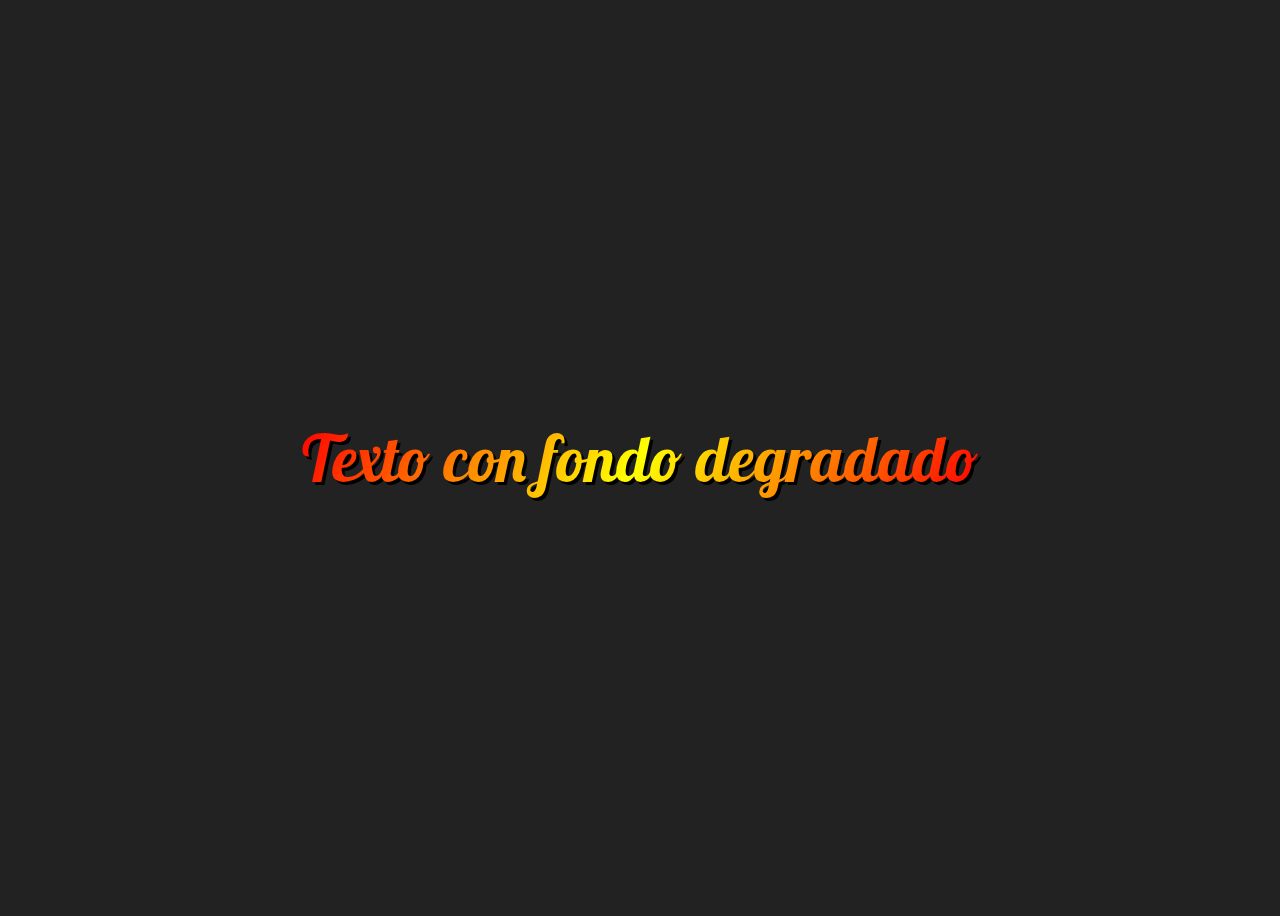
<file: fondo-degradado/index.html>
<!DOCTYPE html>
<html lang="en">
<head>
	<meta charset="UTF-8">
	<title>Texto Degradado</title>
	<meta content='width=device-width, initial-scale=1' name='viewport'>
	
	<link rel="stylesheet" href="css/estilos.css">
</head>
<body>

	<h1>Texto con fondo degradado</h1>
	
</body>
</html>
</file>
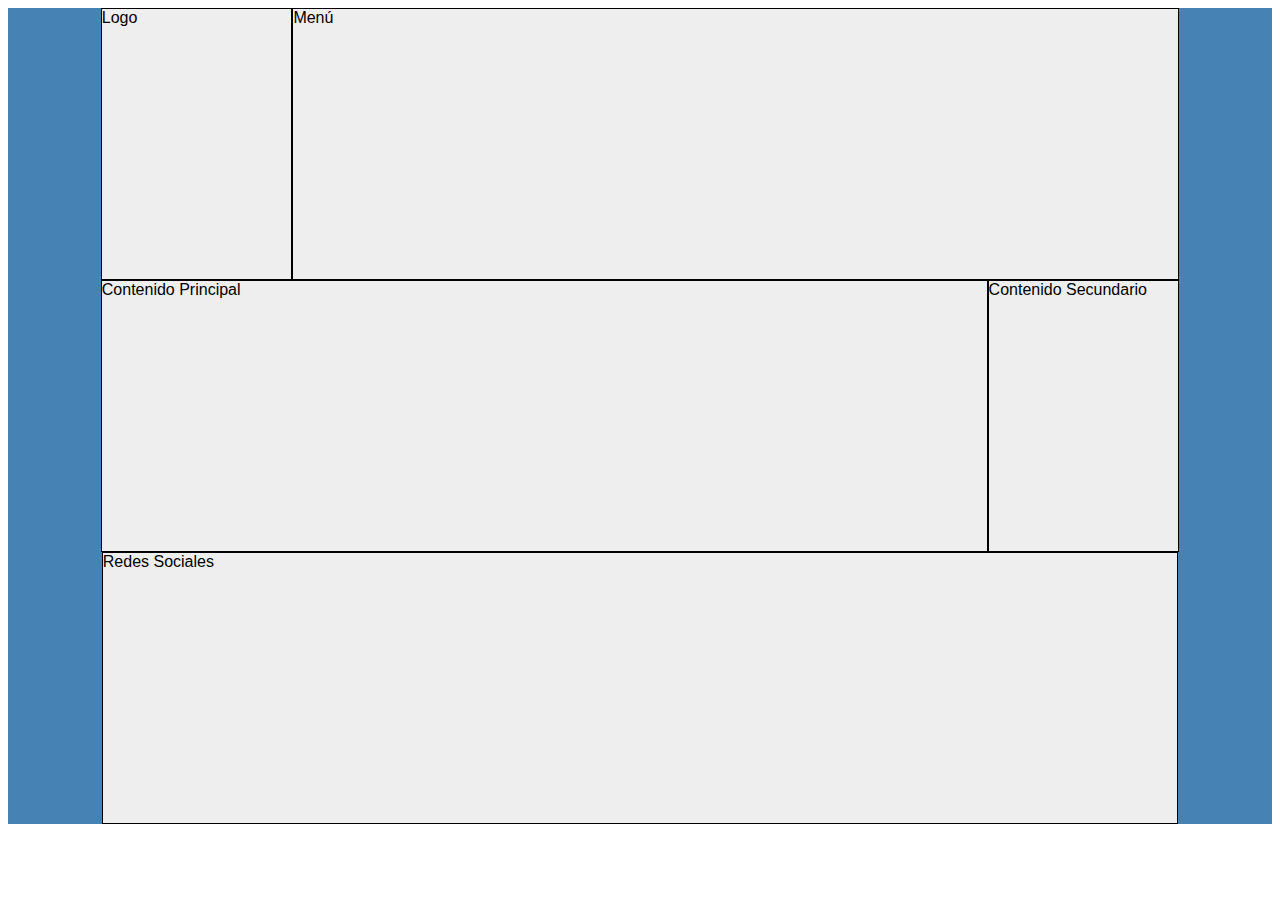
<file: layout-flexbox/index.html>
<!DOCTYPE html>
<html lang="en">
<head>
	<meta charset="UTF-8">
	<title>Flexbox Layout</title>

	<link rel="stylesheet" href="css/estilos.css">
	
</head>
<body>
	<header class="Header container">
		<div class="Logo  item">Logo</div>
		<nav class="Menu  item">Menú</nav>
	</header>
	<main class="Main container">
		<article class="Article  item">
			Contenido Principal
		</article>
		<aside class="Aside  item">
			Contenido Secundario
		</aside>
	</main>
	<footer class="Footer container">
		<section class="Social  item">
			Redes Sociales
		</section>
	</footer>
</body>
</html>
</file>
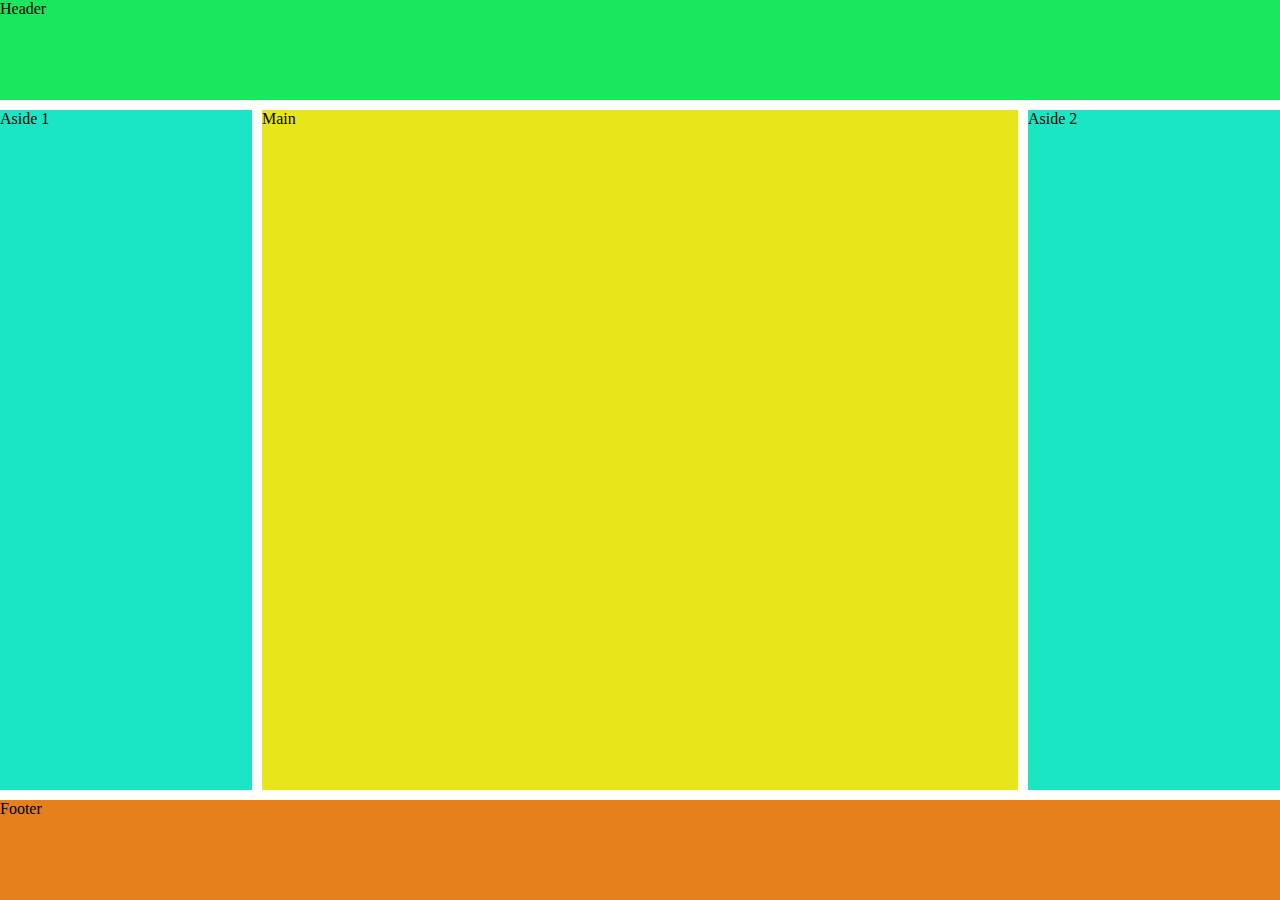
<file: layout-grid/index.html>
<!DOCTYPE html>
<html lang="en">
<head>
	<meta charset="UTF-8">
	<title>Layout Grid</title>

	<link rel="stylesheet" href="css/estilos.css">
	
</head>

<body>

	<header>Header</header>
	<footer>Footer</footer>
	<main>Main</main>
	<aside>Aside 1</aside>
	<aside>Aside 2</aside>
	
</body>
</html>
</file>
<file: css/estilos.css>
@import url('https://fonts.googleapis.com/css?family=Lobster');

body{
	background: #222;
	display: flex;
	justify-content: center;
	align-items: center;
	height: 100vh;
	font-family: Lobster;
}

h1{
	margin: 0;
	font-size: 4em;
	text-align: center;
	color: transparent;
	font-weight: normal;
	background: linear-gradient(
		120deg,
		red,
		yellow,
		red);
	
	/* Solo se delimita el texto */
	-webkit-background-clip:text;
	
	/* Sombreado */
	/*text-shadow: 2px 2px #000;*/
	position: relative;
}

h1:after{
	content: "Texto con fondo degradado";
	position: absolute;
	width: 100%;
	top: 3px;
	left: 3px;
	color: #000;
	z-index: -1;
}
</file>
<file: banner-animado/css/estilos.css>
* {
  box-sizing: border-box;
}

.banner {
  display: -webkit-box;
  display: -ms-flexbox;
  display: flex;
  width: 80%;
  margin-left: auto;
  margin-right: auto;
  height: 250px;
}

.item {
  display: -webkit-box;
  display: -ms-flexbox;
  display: flex;
  -webkit-box-flex: 1;
      -ms-flex: 1 1 30px;
          flex: 1 1 30px;
  -webkit-transition: all  .3s;
  transition: all  .3s;
}

.item:first-child {
  background: #a2e61a;
}

.item:nth-child(2) {
  background: #1ae6e6;
}

.item:nth-child(3) {
  background: #b375f0;
}

.item:nth-child(4) {
  background: #f5a3da;
}

.item span {
  margin: auto;
  -webkit-transform: rotate(-90deg);
          transform: rotate(-90deg);
  -webkit-transition: all .3s;
  transition: all .3s;
}

.item:hover {
  -webkit-box-flex: 10;
      -ms-flex: 10 0 auto;
          flex: 10 0 auto;
}

.item:hover span {
  -webkit-transform: none;
          transform: none;
}
</file>
<file: circular-progress-bar/css/estilos.css>
body {
  margin: 0;
  padding: 0;
  font-family: sans-serif;
  background: #111;
}

h1 {
  text-align: center;
  color: #eee;
}

.skills-container {
  margin-top: 2em;
  display: -webkit-box;
  display: -ms-flexbox;
  display: flex;
  overflow: hidden;
  -ms-flex-wrap: wrap;
      flex-wrap: wrap;
}

.circular-progress {
  margin: auto;
  position: relative;
}
.circular-progress, .circular-progress:before, .circular-progress:after {
  width: 200px;
  height: 200px;
  border-radius: 50%;
}
.circular-progress:before, .circular-progress:after {
  position: absolute;
  top: 0;
  left: 0;
  box-sizing: border-box;
  text-align: center;
}
.circular-progress:before {
  padding: .5em;
  line-height: 140px;
  font-size: 2rem;
  font-weight: bold;
}
.circular-progress:after {
  font-size: .8rem;
  font-weight: normal;
  text-transform: uppercase;
  line-height: 230px;
}

.html {
  background: -webkit-linear-gradient(bottom, #F1642C 50%, rgba(241, 100, 44, 0.3) 50%);
  background: linear-gradient(0deg, #F1642C 50%, rgba(241, 100, 44, 0.3) 50%);
  -webkit-transform: rotate(126deg);
          transform: rotate(126deg);
}
.html:before, .html:after {
  color: #F1642C;
}
.html:before {
  background: #111 content-box;
  -webkit-transform: rotate(-126deg);
          transform: rotate(-126deg);
  content: "70%";
}
.html:after {
  background: -webkit-linear-gradient(transparent 50%, #111 50%);
  background: linear-gradient(transparent 50%, #111 50%);
  content: "html5";
  -webkit-transform: rotate(-126deg) scale(1.1);
          transform: rotate(-126deg) scale(1.1);
}

.css {
  background: -webkit-linear-gradient(bottom, #25AFDE 50%, rgba(37, 175, 222, 0.3) 50%);
  background: linear-gradient(0deg, #25AFDE 50%, rgba(37, 175, 222, 0.3) 50%);
  -webkit-transform: rotate(108deg);
          transform: rotate(108deg);
}
.css:before, .css:after {
  color: #25AFDE;
}
.css:before {
  background: #111 content-box;
  -webkit-transform: rotate(-108deg);
          transform: rotate(-108deg);
  content: "60%";
}
.css:after {
  background: -webkit-linear-gradient(transparent 50%, #111 50%);
  background: linear-gradient(transparent 50%, #111 50%);
  content: "css3";
  -webkit-transform: rotate(-108deg) scale(1.1);
          transform: rotate(-108deg) scale(1.1);
}

.javascript {
  background: -webkit-linear-gradient(bottom, yellow 50%, rgba(255, 255, 0, 0.3) 50%);
  background: linear-gradient(0deg, yellow 50%, rgba(255, 255, 0, 0.3) 50%);
  -webkit-transform: rotate(162deg);
          transform: rotate(162deg);
}
.javascript:before, .javascript:after {
  color: yellow;
}
.javascript:before {
  background: #111 content-box;
  -webkit-transform: rotate(-162deg);
          transform: rotate(-162deg);
  content: "90%";
}
.javascript:after {
  background: -webkit-linear-gradient(transparent 50%, #111 50%);
  background: linear-gradient(transparent 50%, #111 50%);
  content: "javascript";
  -webkit-transform: rotate(-162deg) scale(1.1);
          transform: rotate(-162deg) scale(1.1);
}

.php {
  background: -webkit-linear-gradient(bottom, #767BB3 50%, rgba(118, 123, 179, 0.3) 50%);
  background: linear-gradient(0deg, #767BB3 50%, rgba(118, 123, 179, 0.3) 50%);
  -webkit-transform: rotate(151.2deg);
          transform: rotate(151.2deg);
}
.php:before, .php:after {
  color: #767BB3;
}
.php:before {
  background: #111 content-box;
  -webkit-transform: rotate(-151.2deg);
          transform: rotate(-151.2deg);
  content: "84%";
}
.php:after {
  background: -webkit-linear-gradient(transparent 50%, #111 50%);
  background: linear-gradient(transparent 50%, #111 50%);
  content: "php";
  -webkit-transform: rotate(-151.2deg) scale(1.1);
          transform: rotate(-151.2deg) scale(1.1);
}
</file>
<file: css-control/css/estilos.css>
@import url(https://fonts.googleapis.com/css?family=Oswald);

* {
  box-sizing: border-box;
}

h1 {
  text-align: center;
}

.keypad {
  width: 30em;
  height: 17em;
  background: -webkit-linear-gradient(#fafafa, #f0f0f0);
  background: linear-gradient(#fafafa, #f0f0f0);
  margin-left: auto;
  margin-right: auto;
  margin-top: 5em;
  position: relative;
  box-shadow: 0 5px 7px -5px rgba(0, 0, 0, 0.8);
  border-top: 1px solid #c9c9c9;
  border-bottom: 1px solid #969696;
}
.keypad__inner {
  position: absolute;
  width: 100%;
  height: 100%;
  background: -webkit-linear-gradient(#fafafa, #d9d9d9);
  background: linear-gradient(#fafafa, #d9d9d9);
  z-index: 200;
}
.keypad::before, .keypad::after {
  width: 20em;
  height: 20em;
  content: '';
  display: block;
  background: -webkit-linear-gradient(#fafafa, #d4d4d4);
  background: linear-gradient(#fafafa, #d4d4d4);
  border-radius: 50%;
  position: absolute;
  box-shadow: 0 6px 6px -4px rgba(0, 0, 0, 0.5), 0 0 0 1px #c9c9c9;
}
.keypad::before {
  left: -10em;
}
.keypad::after {
  right: -10em;
}
.keypad__title {
  font-family: Oswald, sans-serif;
  text-transform: uppercase;
  text-align: center;
  font-size: 1.6em;
  -webkit-transform: skew(-8deg);
          transform: skew(-8deg);
  font-weight: bold;
  color: rgba(59, 59, 59, 0.9);
  padding-top: .5em;
  margin-bottom: -.15em;
}
.keypad__subtitle {
  background: #3B3B3B;
  color: #fafafa;
  font-family: Oswald, sans-serif;
  text-transform: uppercase;
  font-size: 0.7em;
  display: table;
  margin-left: auto;
  margin-right: auto;
  -webkit-transform: skew(-5deg);
          transform: skew(-5deg);
  padding: 0 0 0 .2em;
  letter-spacing: .3em;
}

.central-button {
  width: 2.85714em;
  height: 0.83333em;
  background: -webkit-radial-gradient(#7b7b7b, #222222);
  background: radial-gradient(#7b7b7b, #222222);
  box-shadow: 0 -1px 1px rgba(0, 0, 0, 0.6) inset, 0 1px 1px rgba(255, 255, 255, 0.2) inset;
  border-radius: 6.66667em;
  position: relative;
}
.central-button-container {
  position: absolute;
  -webkit-transform: rotate(-40deg);
          transform: rotate(-40deg);
  bottom: 1.11111em;
  left: 11.6em;
}
.central-button-container.start {
  left: 16em;
}
.central-button-container p {
  margin: 0;
  -webkit-transform: rotate(40deg) skew(-5deg) translateX(-1em);
          transform: rotate(40deg) skew(-5deg) translateX(-1em);
  padding-top: 1.5em;
  font-family: Oswald, sans-serif;
  text-transform: uppercase;
  font-size: .9em;
  letter-spacing: 0.1em;
}
.central-button::before {
  content: '';
  position: absolute;
  width: 104%;
  height: 110%;
  background: -webkit-linear-gradient(left, white, #969696);
  background: linear-gradient(to right, white, #969696);
  z-index: -1;
  top: -5%;
  left: -2%;
  border-radius: 20em;
  box-shadow: 0 0 0 0.04em #969696;
}

.pad-right {
  width: 18em;
  height: 18em;
  background: -webkit-linear-gradient(#bcbcbc, #707070);
  background: linear-gradient(#bcbcbc, #707070);
  position: absolute;
  z-index: 500;
  right: -9em;
  top: 1em;
  border-radius: 50%;
  box-shadow: 0 0 0 2px #fff, 0 0 0 3px #d6d6d6;
}

.pad-left {
  width: 12em;
  height: 12em;
  position: absolute;
  border-radius: 50%;
  left: -6em;
  background: rgba(0, 0, 0, 0.1);
  z-index: 500;
  top: 4em;
  box-shadow: 0 1px 1px rgba(0, 0, 0, 0.1) inset, 0 -1px 1px #fff inset;
  border: 1px solid rgba(150, 150, 150, 0.2);
}

.cross-x,
.cross-y {
  position: absolute;
  width: 80%;
  height: 25%;
  background: #3B3B3B;
  top: 37.5%;
  left: 10%;
  border-radius: 5px;
  opacity: .97;
}
.cross-x::before, .cross-x::after,
.cross-y::before,
.cross-y::after {
  content: "";
  width: 0;
  height: 0;
  border-width: 1em 1.8em;
  border-color: transparent transparent transparent white;
  border-style: solid;
  position: absolute;
  opacity: .15;
  top: .5em;
}
.cross-x::before,
.cross-y::before {
  right: -1.2em;
}
.cross-x::after,
.cross-y::after {
  -webkit-transform: rotateY(180deg);
          transform: rotateY(180deg);
  left: -1.2em;
}

.cross-y {
  -webkit-transform: rotate(90deg);
          transform: rotate(90deg);
  box-shadow: 2px 0 2px -1px rgba(0, 0, 0, 0.9);
}

.cross-x {
  box-shadow: 0 2px 1px rgba(0, 0, 0, 0.8);
}

.cross-middle {
  position: absolute;
  width: 16%;
  height: 16%;
  background: -webkit-radial-gradient(rgba(255, 255, 255, 0.2), rgba(0, 0, 0, 0));
  background: radial-gradient(rgba(255, 255, 255, 0.2), rgba(0, 0, 0, 0));
  top: 42%;
  left: 42%;
  border-radius: 50%;
  box-shadow: 0 1px 1px rgba(0, 0, 0, 0.5) inset;
}

.circular-button {
  height: 2.85714em;
  width: 2.85714em;
  border-radius: 50%;
  position: absolute;
  box-shadow: 0 0.1em 2px rgba(255, 255, 255, 0.2) inset, 0 -1px 2px rgba(0, 0, 0, 0.2) inset, 0 0 0 1px #3B3B3B;
  z-index: 500;
}

.a-button {
  background: -webkit-linear-gradient(#BF2231 10%, #7e1620 90%);
  background: linear-gradient(#BF2231 10%, #7e1620 90%);
  top: 50%;
  -webkit-transform: translateY(-50%);
          transform: translateY(-50%);
  left: 20%;
}

.b-button {
  background: -webkit-linear-gradient(#FFDC00 10%, #b39a00 90%);
  background: linear-gradient(#FFDC00 10%, #b39a00 90%);
  bottom: 20%;
  left: 50%;
  -webkit-transform: translateX(-50%);
          transform: translateX(-50%);
}

.x-button {
  background: -webkit-linear-gradient(#3355FF 10%, #0026e6 90%);
  background: linear-gradient(#3355FF 10%, #0026e6 90%);
  top: 20%;
  left: 50%;
  -webkit-transform: translateX(-50%);
          transform: translateX(-50%);
}

.y-button {
  background: -webkit-linear-gradient(#189629 10%, #0d5417 90%);
  background: linear-gradient(#189629 10%, #0d5417 90%);
  top: 50%;
  -webkit-transform: translateY(-50%);
          transform: translateY(-50%);
  right: 20%;
}

.circular-button-container {
  background: -webkit-linear-gradient(#fafafa, #c9c9c9);
  background: linear-gradient(#fafafa, #c9c9c9);
  width: 55%;
  height: 22%;
  border-radius: 5em;
  position: absolute;
  -webkit-transform: rotate(-45deg);
          transform: rotate(-45deg);
  box-shadow: 0 2px 2px rgba(0, 0, 0, 0.2);
}
.circular-button-container::before, .circular-button-container::after {
  -webkit-transform: rotate(45deg) skew(5deg);
          transform: rotate(45deg) skew(5deg);
  display: block;
  font-family: sans-serif;
  color: #fff;
  position: absolute;
  font-size: 1.5em;
}

.xy-container {
  top: 5em;
  left: 2.1em;
}
.xy-container::before {
  content: "Y";
  top: .5em;
  left: -1.2em;
}
.xy-container::after {
  content: "X";
  top: 1em;
  left: 7em;
}

.ab-container {
  top: 9em;
  left: 6em;
}
.ab-container::before {
  content: "A";
  top: 1em;
  left: 7em;
}
.ab-container::after {
  content: "B";
  left: -1.1em;
  top: .5em;
}

.top-button {
  width: 10em;
  height: 2em;
  position: absolute;
  background: #efefef;
  border: 1px solid rgba(150, 150, 150, 0.5);
  top: -.5em;
  z-index: -1;
  box-shadow: 0 2px 1px #fff inset;
}

.l-button {
  left: -3em;
  border-top-left-radius: 60px 10px;
  border-top-right-radius: 5px;
}

.r-button {
  right: -3em;
  border-top-right-radius: 60px 10px;
  border-top-left-radius: 5px;
}

.wire {
  width: 1.5em;
  height: 10em;
  position: absolute;
  background: -webkit-linear-gradient(right, #3B3B3B 10%, #6e6e6e 40%, #3B3B3B 80%);
  background: linear-gradient(to left, #3B3B3B 10%, #6e6e6e 40%, #3B3B3B 80%);
  top: -10em;
  left: 50%;
  -webkit-transform: translateX(-50%);
          transform: translateX(-50%);
}
</file>
<file: css-flags/css/estilos.css>
body {
  background: #222228;
  font-size: 40px;
}

h1, h2 {
  text-align: center;
  font-family: sans-serif;
  color: #eee;
  font-size: .6em;
}
h1 a, h2 a {
  color: #eee;
}

.flags {
  display: flex;
  flex-wrap: wrap;
  justify-content: center;
}

.flag {
  width: 1.6em;
  height: 1em;
  background: #eee;
  margin: .5em;
  flex: none;
  position: relative;
}

.spain {
  box-shadow: 0 .33em red inset, 0 .69em yellow inset, 0 1em red inset;
}

.peru {
  box-shadow: .53em 0 red inset, 1.06em 0 white inset, 1.6em 0 red inset;
}

.usa {
  box-shadow: 0 .111em red inset, 0 .222em white inset, 0 .333em red inset, 0 .444em white inset, 0 .555em red inset, 0 .666em white inset, 0 .777em red inset, 0 .88em white inset, 0 1em red inset;
}
.usa:before {
  top: 0;
  left: 0;
  content: "";
  position: absolute;
  background: blue;
  width: .8em;
  height: .55em;
}
.usa:after {
  content: "\2605";
  position: absolute;
  font-size: .15em;
  color: #fff;
  top: .2em;
  left: .2em;
  line-height: 1;
  text-shadow: 1em 0, 2em 0, 3em 0, 4em 0, 0 1em, 1em 1em, 2em 1em, 3em 1em, 4em 1em, 0 2em, 1em 2em, 2em 2em, 3em 2em, 4em 2em;
}

.chile {
  box-shadow: 0 .5em white inset, 0 1em red inset;
}
.chile:before {
  content: "";
  color: #fff;
  background: blue;
  width: .5em;
  height: .5em;
  position: absolute;
  top: 0;
  left: 0;
  font-size: 1em;
}
.chile:after {
  content: "\2605";
  color: #fff;
  position: absolute;
  font-size: .4em;
  left: .2em;
  top: .1em;
  line-height: 1;
}

.bolivia {
  box-shadow: 0 .33em #D81E05 inset, 0 .69em #F8E213 inset, 0 1em #007A3D inset;
}

.argentina {
  box-shadow: 0 .33em #75AADB inset, 0 .69em white inset, 0 1em #75AADB inset;
}

.uruguay {
  box-shadow: 0 .142em #0635A9 inset, 0 .284em white inset, 0 .426em #0635A9 inset, 0 .568em white inset, 0 .710em #0635A9 inset, 0 .852em white inset, 0 1em #0635A9 inset;
}
.uruguay:before {
  position: absolute;
  top: 0;
  left: 0;
  content: "";
  background: white;
  height: .5em;
  width: .8em;
}
.uruguay:after {
  content: "\2600";
  color: yellow;
  font-size: .5em;
  position: absolute;
  top: .1em;
  left: .35em;
  line-height: 1;
}

.paraguay {
  box-shadow: 0 .33em #CE1127 inset, 0 .69em white inset, 0 1em #0038A7 inset;
}

.brasil {
  background: #00923F;
}
.brasil:after {
  position: absolute;
  content: "";
  width: .6em;
  height: .5em;
  background: yellow;
  top: 50%;
  left: 50%;
  transform: translate(-50%, -50%) rotate(-30deg) skew(32deg) scale(1.3);
}
.brasil:before {
  content: "";
  width: .4em;
  height: .4em;
  background: #0038A7;
  position: absolute;
  border-radius: 50%;
  top: 50%;
  left: 50%;
  transform: translate(-50%, -50%);
  z-index: 10;
}

.colombia {
  box-shadow: 0 .5em #FCD116 inset, 0 .75em #003893 inset, 0 1em #CE1126 inset;
}

.venezuela {
  box-shadow: 0 .33em #FEFF41 inset, 0 .66em #00006A inset, 0 1em #DC0000 inset;
}

.mexico {
  box-shadow: .53em 0 #016948 inset, 1.06em 0 white inset, 1.6em 0 #CE1127 inset;
}

.panama {
  background: #fff;
}
.panama:before {
  content: "";
  width: .8em;
  height: .5em;
  background: #0067C6;
  position: absolute;
  top: .5em;
  left: 0;
  box-shadow: .8em -.5em #D21034;
}
.panama:after {
  content: "\2605";
  color: #0067C6;
  position: absolute;
  top: .1em;
  left: .5em;
  font-size: .4em;
  line-height: 1;
  text-shadow: 2em 1.2em #D21034;
}

.costa-rica {
  box-shadow: 0 .15em #002B7F inset, 0 .3em #fff inset, 0 .7em #CE1126 inset, 0 .85em #fff inset, 0 1em #002B7F inset;
}

.cuba {
  box-shadow: 0 .2em #002A8F inset, 0 .4em white inset, 0 .6em #002A8F inset, 0 .8em white inset, 0 1em #002A8F inset;
}
.cuba:after {
  content: "";
  width: 0;
  height: 0;
  display: block;
  border-style: solid;
  border-width: .5em 1em;
  border-color: transparent transparent transparent #CE1126;
}
.cuba:before {
  content: "\2605";
  color: #fff;
  position: absolute;
  font-size: .5em;
  line-height: 1;
  top: 50%;
  transform: translateY(-50%);
  left: .1em;
}

.guatemala {
  box-shadow: .53em 0 #4897D2 inset, 1.06em 0 white inset, 1.6em 0 #4897D2 inset;
}

.nicaragua {
  box-shadow: 0 .33em #0146E2 inset, 0 .66em #fff inset, 0 1em #0146E2 inset;
}

.el-salvador {
  box-shadow: 0 .33em #01209F inset, 0 .66em #fff inset, 0 1em #01209F inset;
}

.honduras {
  box-shadow: 0 .28em #0047BA inset, 0 .72em #fff inset, 0 1em #0047BA inset;
}
.honduras:after {
  content: "\2605";
  color: #0047BA;
  font-size: .2em;
  position: absolute;
  top: 50%;
  left: 50%;
  transform: translate(-50%, -50%);
  line-height: 1;
  text-shadow: 1.5em -.5em, 1.5em .5em, -1.5em -.5em, -1.5em .5em;
}

.puerto-rico {
  box-shadow: 0 .2em #0050F0 inset, 0 .4em white inset, 0 .6em #0050F0 inset, 0 .8em white inset, 0 1em #0050F0 inset;
}
.puerto-rico:after {
  content: "";
  width: 0;
  height: 0;
  display: block;
  border-style: solid;
  border-width: .5em 1em;
  border-color: transparent transparent transparent #ED0000;
}
.puerto-rico:before {
  content: "\2605";
  color: #fff;
  position: absolute;
  font-size: .5em;
  line-height: 1;
  top: 50%;
  transform: translateY(-50%);
  left: .1em;
}

.flag.republica-dominicana {
  background: #fff;
}
.flag.republica-dominicana:before {
  background: #043256;
  position: absolute;
  top: 0;
  left: 0;
  width: .7em;
  height: .4em;
  content: "";
  box-shadow: .9em .6em #043256, .9em 0 #F50204, 0 .6em #F50204;
}

.jamaica {
  background: #F9DA00;
  overflow: hidden;
}
.jamaica:after {
  position: absolute;
  content: "";
  width: .6em;
  height: .5em;
  background: #000;
  top: 50%;
  left: -20%;
  transform: translateY(-50%) rotate(-30deg) skew(32deg) scale(1.3);
  box-shadow: .7em .63em #000, .77em -.03em #00B240, -0.05em .65em #00B240;
}

.haiti {
  box-shadow: 0 .5em #D31134 inset, 0 1em #01209F inset;
}
.haiti:before {
  content: "";
  background: #fff;
  width: .4em;
  height: .3em;
  position: absolute;
  top: 50%;
  left: 50%;
  transform: translate(-50%, -50%);
}
.haiti:after {
  content: "\1F334";
  color: green;
  font-size: .2em;
  line-height: 1;
  position: absolute;
  top: 50%;
  left: 50%;
  transform: translate(-50%, -50%);
  text-shadow: .3em 0, -.3em 0;
}

.canada {
  box-shadow: .4em 0 red inset, 1.2em 0 white inset, 1.6em 0 red inset;
}

.turkey {
  background: #E30A17;
}
.turkey:before {
  content: "";
  position: absolute;
  top: .25em;
  left: .4em;
  width: .5em;
  height: .5em;
  background: #E30A17;
  border-radius: 50%;
  box-shadow: -.05em -.05em 0 .04em #fff;
  transform: rotate(-50deg);
}
.turkey:after {
  content: "\2605";
  color: #fff;
  position: absolute;
  font-size: .4em;
  line-height: 1;
  left: 1.8em;
  top: 50%;
  transform: translateY(-50%) rotate(-15deg);
}
</file>
<file: css-grid/css/estilos.css>
/*Este ejercicio muestra CSS Grid para todos los navegadores con excepcion a IE y es por eso que estan separados pero esto
 es para que no se vea diferente en IE utilizando CSS Grid*/
.super-container{
	margin: 2em auto;
	width: 90%;
	border: 2px solid red;
}

.container{
	display: flex;
	flex-wrap: wrap;
	margin: -5px;
}

p{
	background: yellow;
	width: calc(25% - 10px);
	margin: 5px;
}

body{
	overflow-x: hidden;
}

/* VERSION CSS GRID */
/*Supports: es para preguntar a IE si soporta CSS Grid sino no va mostrar algun cambio*/
@supports (grid-template-columns: initial){
	.container{
		display: grid;
		grid-template-columns: repeat(4,1fr);
		grid-gap: 10px;
		margin: 0;
	}

	p{
		margin: 0;
		width: 100%;
	}
}
</file>
<file: css-menu/css/estilos.css>
html {
    box-sizing: border-box;
    font-family: sans-serif;
    font-size: 16px;
}

*,
*:after,
*:before {
    box-sizing: inherit;
    margin: 0;
    padding: 0;
}

body { overflow-x: hidden; }

.Header {
    position: fixed;
    top: 0;
    left: 0;
    z-index: 997;
    width: 100%;
    height: 4rem;
    background-color: #222;
    color: #FFF;
}

.Header-container {
    margin: auto;
    max-width: 1200px;
}

.Logo {
    position: relative;
    z-index: 998;
    width: 100%;
    height: 4rem;
    background-color: #222;
}

.Logo-link {
    display: block;
    width: 4rem;
    height: inherit;
    text-indent: -9999px;
    background-image: url('../img/logo.png');
    background-repeat: no-repeat;
    background-position: center;
    background-size: 3.5rem;
}

.Panel {
    position: fixed;
    top: 4rem;
    left: 0;
    z-index: 996;
    width: 100%;
    max-height: 0;
    overflow: hidden;
    background-color: #222;
    transition: all .3s ease-out;
    transform: translateY(-100vh);
}

.Panel.is-active {
    padding-bottom: 4rem;
    max-height: 100vh;
    overflow-y: auto;
    transform: translateY(0);
}

.Panel-button {
    position: fixed;
    top: 1rem;
    right: 1rem;
    z-index: 999;
    display: block;
    width: 3rem;
    height: .65rem;
    padding: 1rem;
    font-size: 1rem;
    text-indent: 9999px;
}

.Panel-button:before {
    content: '';
    position: fixed;
    top: 1rem;
    right: 1rem;
    width: 1em;
    height: .15em;
    display: block;
    font-size: 3em;
    background-color: #fff;
    border-radius: .15em;
    box-shadow: 
        0 .25em 0 #fff,
        0 .5em 0 #fff;
    transition: all .3s ease-out;
}

.Panel-button:hover:before {
    background-color: #FFF;
    border-radius: 0;
    box-shadow:
        0 .25em 0 #FFF,
        0 .5em 0 #FFF;
    transform: skew(-20deg) rotate(360deg);
}

.Menu { width: 100%; }

.Menu-listItem {
    border-top: thin solid #fff;
    text-align: center;
}

.Menu-item {
    display: block;
    margin: 0;
    border-bottom: thin solid #fff;
    list-style-type: none;
}

.Menu-link {
    display: block;
    padding: 1rem;
    font-weight: bold;
    color: #fff;
    transition: all .3s ease-out;
}

.Menu-link:hover {
    background-color: #fff;
    color: #FFF;
}

.Main {
    max-width: 1200px;
    margin: auto;
    padding: 5rem 1rem 1rem;
    background-color: #EEE; 
}

@media screen and (min-width: 64em) {
    .Header-container {
        display: flex;
        flex-direction: row;
        justify-content: space-between;
        align-items: center;
    }

    .Logo {
        width: 10%;
        flex: none;
        background-color: transparent;
    }

    .Panel {
        position: static;
        top: 0;
        flex: none;
        width: 90%;
        max-height: none;
        overflow: visible;
        background-color: transparent;
        transition: none;
        transform: translateY(0);
    }

    .Panel-button { display: none; }

    .Menu-listItem {
        border: 0;
        text-align: right;
    }

    .Menu-item {
        display: inline;
        border: 0;
    }

    .Menu-link { display: inline; }

    .Menu-link:hover { background-color: transparent; }
}
.Card {
    display: flex;
    flex-wrap: wrap;
    align-items: center;
    margin: auto;
    max-width: 768px;
    font-family: 'Raleway';
    background-color: #222;
    color: #fff;
}

.Card > * {
    padding: 1rem;
    flex: auto;
    width: 100%;
}

.Card-image {
    display: block;
    margin: auto;
    max-width: 256px;
    max-height: 256px;
    border-radius: 100%;
    transition: all .3s ease-in-out;
}

.Card-image:hover {
    transform: rotate(360deg) scale(.75);
    filter: grayscale(1);
}

.Card-data {
    text-align: center;
    font-size: 2rem;
}

.Card-name > * {
    display: block;
    padding: .5rem;
    font-weight: bold;
}

.Card-socialMedia {
    margin-top: .5rem;
}

.Card-link {
    padding: .5rem;
    text-decoration: none;
    color: #fff;
    transition: all .3s ease-in;
}

.Card-link:hover {
    color: #FFF;
    opacity: .5;
}

@media screen and (min-width:48em) {
    .Card > * {
        width: 50%;
    }
}
</file>
<file: efecto-scroll/css/estilos.css>
body {
  margin: 0;
  font-family: sans-serif;
  font-size: 2em;
}

.page__header {
  height: 400px;
  background: #000;
  position: relative;
  display: -webkit-box;
  display: -ms-flexbox;
  display: flex;
}

.page__main {
  margin-left: auto;
  margin-right: auto;
  width: 68%;
}

.main-container {
  padding-top: 2em;
  width: 90%;
  margin-right: auto;
  margin-left: auto;
  display: -webkit-box;
  display: -ms-flexbox;
  display: flex;
  -webkit-box-pack: justify;
      -ms-flex-pack: justify;
          justify-content: space-between;
}

.page__sidebar {
  width: 30%;
}

.siguenos {
  background: #1a80e6;
  color: #fff;
  font-size: .8em;
  padding: .5em;
}

.mainTitle {
  margin: auto;
  color: #fff;
  text-align: center;
}

.mainMenu {
  display: -webkit-box;
  display: -ms-flexbox;
  display: flex;
  margin: 0;
  list-style: none;
  padding: 0;
  width: 100%;
  position: absolute;
  left: 0;
  bottom: 0;
  background: #333;
  height: 5rem;
}

.mainMenu__item {
  -webkit-box-flex: 1;
      -ms-flex-positive: 1;
          flex-grow: 1;
}

.mainMenu__link {
  display: block;
  text-align: center;
  line-height: 5rem;
  text-decoration: none;
  color: #fff;
}

.section__title {
  background: yellow;
}

.mainMenu.sticky {
  position: fixed;
  top: 0;
  left: 0;
  /*width : 100%;*/
  /*z-index : 100;*/
}

.siguenos.sticky {
  position: fixed;
}
</file>
<file: fondo-degradado/css/estilos.css>
@import url('https://fonts.googleapis.com/css?family=Lobster');

body{
	background: #222;
	display: flex;
	justify-content: center;
	align-items: center;
	height: 100vh;
	font-family: Lobster;
}

h1{
	margin: 0;
	font-size: 4em;
	text-align: center;
	color: transparent;
	font-weight: normal;
	background: linear-gradient(
		120deg,
		red,
		yellow,
		red);
	
	/* Solo se delimita el texto */
	-webkit-background-clip:text;
	
	/* Sombreado */
	/*text-shadow: 2px 2px #000;*/
	position: relative;
}

h1:after{
	content: "Texto con fondo degradado";
	position: absolute;
	width: 100%;
	top: 3px;
	left: 3px;
	color: #000;
	z-index: -1;
}
</file>
<file: layout-flexbox/css/estilos.css>
html {
    font-family: sans-serif;
    font-size: 16px;
    box-sizing: border;
}

*,
*:before,
*:after {
    box-sizing: inherit;
}

.container {
    background-color: steelblue;
}

.item {
    background-color: #EEE;
    border: thin solid #000;
    min-height: 30vh;
}

@media screen and (min-width: 64em) {
    .container {
        display: flex;
        justify-content: center;
    }

    .Logo, .Aside { width: 15%; }

    .Menu, .Article { width: 70%; }

    .Social { width: 85%; }
}
</file>
<file: layout-grid/css/estilos.css>
* {
  box-sizing: border-box;
}

header {
  background: #1ae65e;
}

footer {
  background: #e6801a;
}

aside {
  background: #1ae6c4;
}

main {
  background: #e6e61a;
}

body {
  margin: 0;
  height: 100vh;
  display: -ms-grid;
  display: grid;
  -ms-grid-columns: 2fr 6fr 2fr;
      grid-template-columns: 2fr 6fr 2fr;
  -ms-grid-rows: 100px 1fr 100px;
      grid-template-rows: 100px 1fr 100px;
  grid-template-areas: "header header header"  "aside1 main aside2"  "footer footer footer";
  grid-gap: 10px;
}

header {
  grid-area: header;
}

footer {
  grid-area: footer;
}

main {
  grid-area: main;
}

aside:first-of-type {
  grid-area: aside1;
}
</file>
